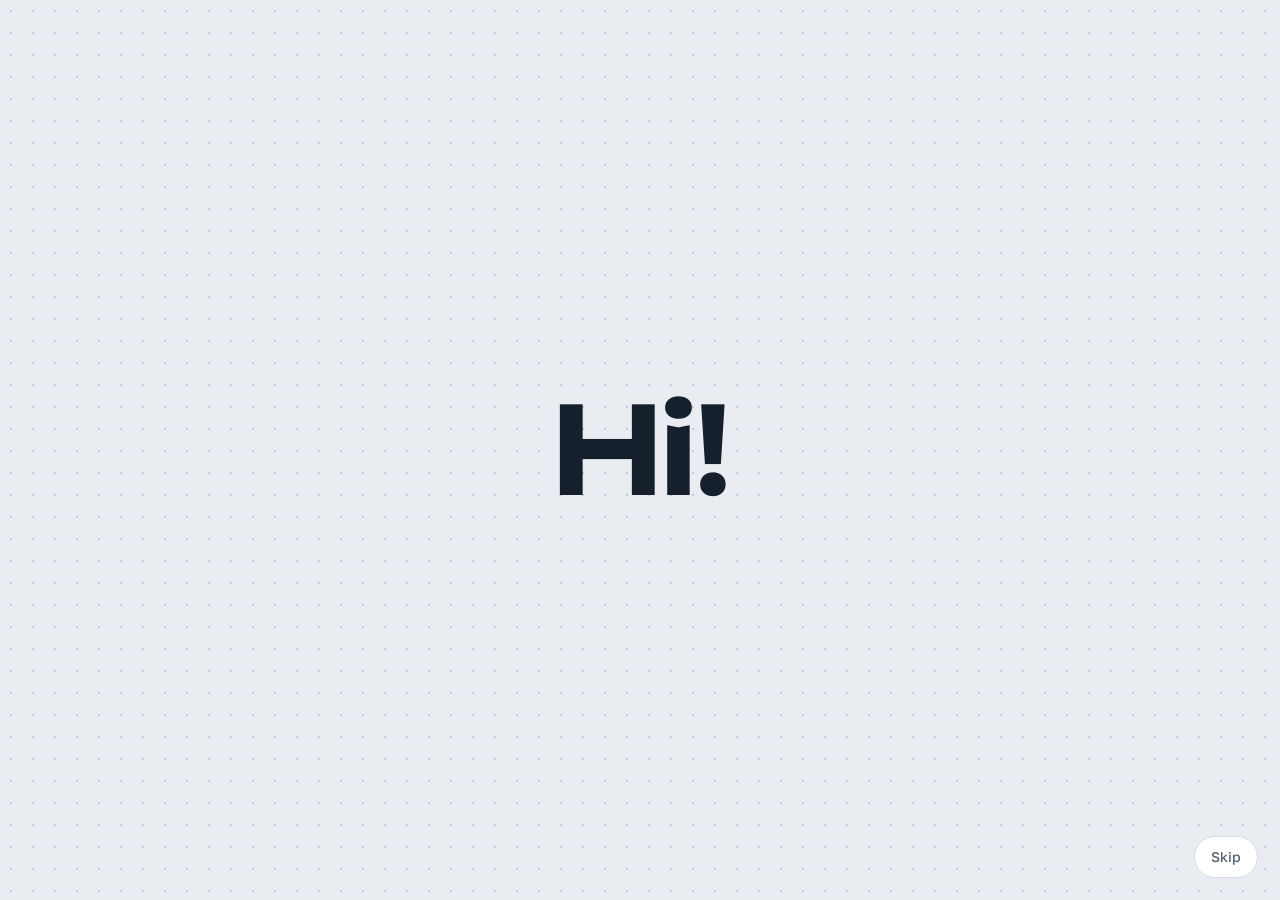
<file: index.html>
<!doctype html>
<html lang="en">
<head>
  <meta charset="utf-8">
  <meta name="viewport" content="width=device-width, initial-scale=1">
  <title>Python step by step</title>
  <meta name="description" content="Python from zero: see how code works, run it right in your browser and learn one step at a time.">
  <meta property="og:type" content="website">
  <meta property="og:site_name" content="Python step by step">
  <meta property="og:title" content="Python step by step">
  <meta property="og:description" content="Python from zero: see how code works, run it right in your browser and learn one step at a time.">
  <meta property="og:locale" content="en_US">
  <meta property="og:locale:alternate" content="de_DE">
  <meta property="og:locale:alternate" content="ru_RU">
  <meta name="twitter:card" content="summary">
  <meta name="twitter:title" content="Python step by step">
  <meta name="twitter:description" content="Python from zero: see how code works, run it right in your browser and learn one step at a time.">
  <link rel="alternate" hreflang="de" href="/de/">
  <link rel="alternate" hreflang="ru" href="/ru/">
  <link rel="alternate" hreflang="en" href="/en/">
  <link rel="preconnect" href="https://fonts.googleapis.com">
  <link rel="preconnect" href="https://fonts.gstatic.com" crossorigin>
  <link href="https://fonts.googleapis.com/css2?family=Golos+Text:wght@400;500;600&family=JetBrains+Mono:wght@400;500&family=Unbounded:wght@500;600&display=swap" rel="stylesheet">
  <link rel="stylesheet" href="css/style.css?v=35">
  <link rel="stylesheet" href="css/motion.css?v=35">
  <script>
    try { var t = localStorage.getItem('pps-theme'); if (t) document.documentElement.dataset.theme = t; } catch (e) {}
    document.documentElement.classList.add('pre-reveal');
  </script>
</head>
<body>
  <div class="app">
    <nav class="rail" data-i18n-aria="navAria">
      <a class="brand" href="#/start" data-i18n-aria="brandAria">
        <svg viewBox="0 0 40 40" aria-hidden="true"><rect x="1" y="1" width="38" height="38" rx="11" class="brand-bg"/><path d="M10 14l6 6-6 6" class="brand-kw"/><path d="M19 14l6 6-6 6" class="brand-str"/><path d="M28 26h4" class="brand-def"/></svg>
      </a>
      <button class="rail-btn" data-nav="start" type="button"><span class="ic" data-icon="home"></span><span data-i18n="navStart"></span></button>
      <button class="rail-btn" data-nav="lessons" type="button"><span class="ic" data-icon="grid"></span><span data-i18n="navLessons"></span></button>
      <button class="rail-btn rail-quests" data-nav="quests" type="button"><span class="ic" data-icon="quest"></span><span data-i18n="navQuests"></span></button>
      <button class="rail-btn rail-helper" data-nav="helper" type="button" aria-expanded="false" aria-controls="panel"><span class="ic" data-icon="panel"></span><span data-i18n="navHelper"></span></button>
      <button class="rail-btn" data-nav="sandbox" type="button"><span class="ic" data-icon="terminal"></span><span data-i18n="navSandbox"></span></button>
      <button class="rail-btn rail-hints" data-nav="hints" type="button" aria-pressed="false"><span class="ic" data-icon="bulb"></span><span data-i18n="navHints"></span></button>
      <div class="rail-lang">
        <button class="rail-btn" data-nav="lang" type="button" aria-haspopup="true" aria-expanded="false" aria-controls="langMenu"><span class="ic" data-icon="globe"></span><span id="langLabel"></span></button>
        <div class="lang-menu" id="langMenu" role="menu" hidden></div>
      </div>
      <button class="rail-btn rail-theme" data-nav="theme" type="button"><span class="ic" data-icon="moon"></span><span></span></button>
    </nav>

    <header class="top">
      <div class="top-titles">
        <h1 data-i18n="siteName"></h1>
        <p class="quip"><span class="quip-q"></span> <span class="quip-rest" data-i18n="quipRest"></span></p>
      </div>
      <div class="progress" id="progress"></div>
    </header>

    <main class="stage" id="stage">
      <div class="stage-head">
        <div class="stage-heading">
          <p class="stage-kicker" id="stageKicker"></p>
          <h2 class="stage-title" id="stageTitle"></h2>
        </div>
        <div class="mode" role="group" data-i18n-aria="modeAria">
          <span class="mode-thumb" aria-hidden="true"></span>
          <button type="button" data-mode="idle">IDLE</button>
          <button type="button" data-mode="vscode">VS Code</button>
        </div>
      </div>
      <div class="diagram" id="diagram">
        <div class="win-slot" id="win"></div>
      </div>
      <div class="stage-choices" id="stageChoices"></div>
      <section class="quest-view" id="questView" hidden></section>
      <p class="diagram-hint" data-i18n="diagramHint"></p>
    </main>

    <aside class="panel" id="panel" data-i18n-aria="panelAria">
      <div class="panel-top">
        <span class="panel-top-t" data-i18n="helperTitle"></span>
        <button class="icon-btn" type="button" id="panelClose" data-i18n-aria="helperClose"><span class="ic" data-icon="close"></span></button>
      </div>
      <div class="panel-body" id="panelBody"></div>
      <section class="panel-runner" id="panelRunner"></section>
      <div class="panel-nav" id="panelNav"></div>
    </aside>

    <footer class="dock-wrap">
      <div class="dock" id="dock">
        <button class="dock-launch" id="launchBtn" type="button" aria-expanded="false" aria-controls="launcher">
          <svg class="grid4" viewBox="0 0 24 24" aria-hidden="true"><rect x="3" y="3" width="8" height="8" rx="2.5"/><rect x="13" y="3" width="8" height="8" rx="2.5"/><rect x="3" y="13" width="8" height="8" rx="2.5"/><rect x="13" y="13" width="8" height="8" rx="2.5"/></svg>
          <span data-i18n="dockLessons"></span>
        </button>
        <div class="dock-now" id="dockNow" aria-live="polite"></div>
        <div class="dock-nav" id="dockNav"></div>
      </div>
      <div class="launcher" id="launcher" role="dialog" data-i18n-aria="allLessons" hidden></div>
    </footer>
  </div>

  <div class="tip" id="tip" role="tooltip" hidden></div>
  <div class="note-pop" id="notePop" role="dialog" hidden></div>
  <div class="flyout" id="flyout" role="tooltip" hidden></div>
  <div class="coach" id="coach" role="status" hidden></div>
  <div class="panel-scrim" id="panelScrim" hidden></div>

  <dialog class="sandbox" id="sandbox" data-i18n-aria="sandboxTitle">
    <div class="sandbox-head">
      <div>
        <h2 data-i18n="sandboxTitle"></h2>
        <p data-i18n="sandboxDesc"></p>
      </div>
      <button class="icon-btn" type="button" data-close data-i18n-aria="close"><span class="ic" data-icon="close"></span></button>
    </div>
    <div id="sandboxRunner"></div>
  </dialog>

  <div class="intro" id="intro" hidden></div>

  <dialog class="offer" id="offer" aria-labelledby="offerTitle">
    <div class="offer-card">
      <div class="offer-icon" aria-hidden="true">
        <svg viewBox="0 0 64 64"><circle class="oi-ring" cx="32" cy="32" r="29"/><path class="oi-bulb" d="M24 36c-3-2.5-5-6-5-10a13 13 0 0126 0c0 4-2 7.5-5 10-1.4 1.2-2 2.6-2 4v2H26v-2c0-1.4-.6-2.8-2-4z"/><path class="oi-base" d="M27 47h10M28.5 51h7"/><path class="oi-rays" d="M32 6v4M12 14l3 3M52 14l-3 3M6 30h4M58 30h-4"/></svg>
      </div>
      <h2 id="offerTitle" data-i18n="offerTitle"></h2>
      <ul class="offer-list">
        <li><span class="ic" data-icon="word"></span><span><b data-i18n="offerF1t"></b><span data-i18n="offerF1d"></span></span></li>
        <li><span class="ic" data-icon="steps"></span><span><b data-i18n="offerF2t"></b><span data-i18n="offerF2d"></span></span></li>
        <li><span class="ic" data-icon="bug"></span><span><b data-i18n="offerF3t"></b><span data-i18n="offerF3d"></span></span></li>
      </ul>
      <div class="offer-actions">
        <button class="btn primary big" type="button" data-offer="on" data-i18n="offerOn"></button>
        <button class="btn big" type="button" data-offer="off" data-i18n="offerOff"></button>
      </div>
      <p class="offer-note" id="offerNote"></p>
    </div>
  </dialog>

  <script src="js/i18n.js?v=35"></script>
  <script src="js/lessons.ru.js?v=35"></script>
  <script src="js/lessons.en.js?v=35"></script>
  <script src="js/lessons.de.js?v=35"></script>
  <script src="js/quests.js?v=35"></script>
  <script src="js/extras.js?v=35"></script>
  <script src="js/tasks.js?v=35"></script>
  <script src="js/motion.js?v=35"></script>
  <script src="js/intro.js?v=35"></script>
  <script src="js/tour.js?v=35"></script>
  <script src="js/app.js?v=35"></script>
</body>
</html>
</file>
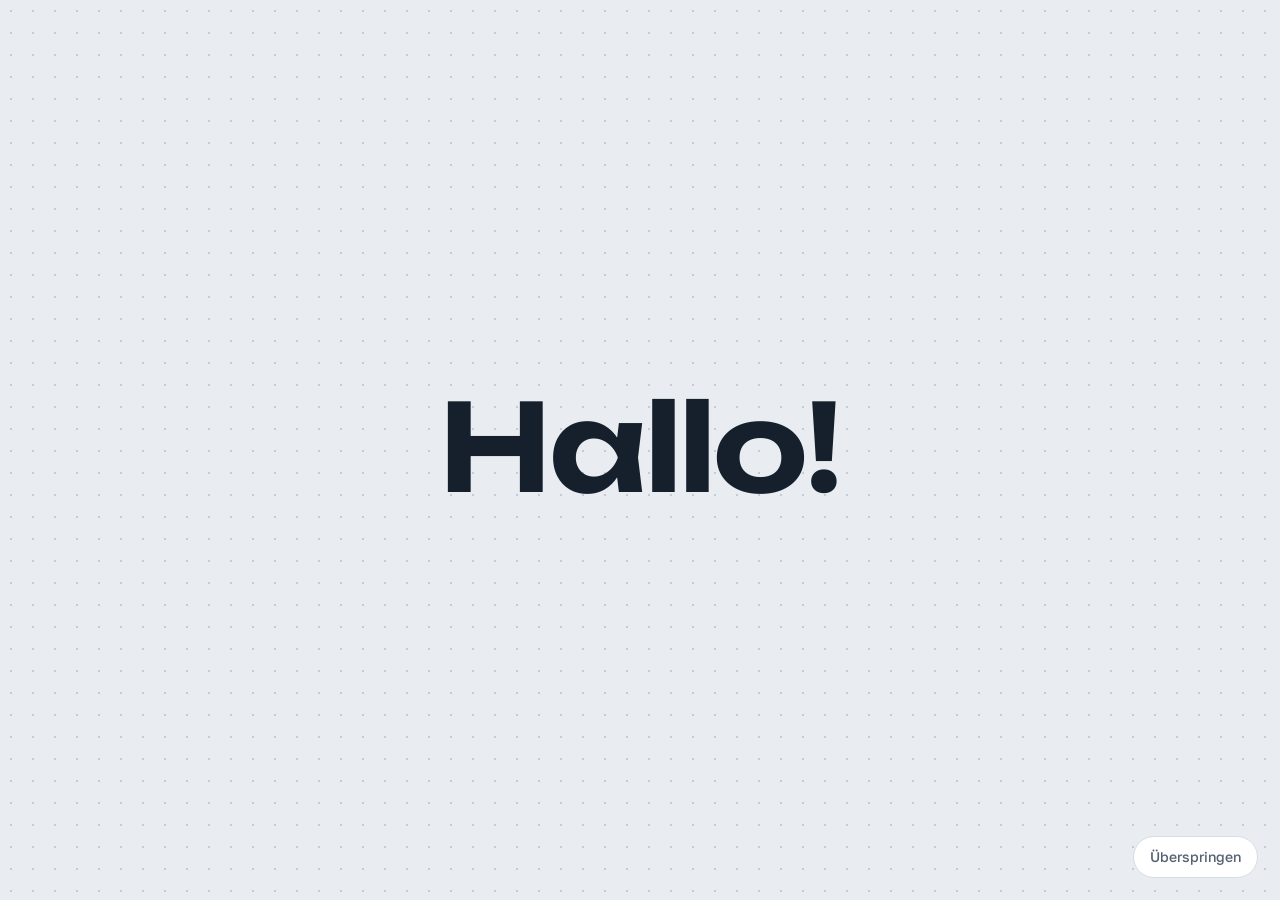
<file: de/index.html>
<!doctype html>
<html lang="de">
<head>
  <meta charset="utf-8">
  <meta name="viewport" content="width=device-width, initial-scale=1">
  <title>Python Schritt für Schritt</title>
  <meta name="description" content="Python von null: sieh, wie Code funktioniert, führ ihn direkt im Browser aus und lerne Schritt für Schritt.">
  <meta property="og:type" content="website">
  <meta property="og:site_name" content="Python Schritt für Schritt">
  <meta property="og:title" content="Python Schritt für Schritt">
  <meta property="og:description" content="Python von null: sieh, wie Code funktioniert, führ ihn direkt im Browser aus und lerne Schritt für Schritt.">
  <meta property="og:locale" content="de_DE">
  <meta name="twitter:card" content="summary">
  <meta name="twitter:title" content="Python Schritt für Schritt">
  <meta name="twitter:description" content="Python von null: sieh, wie Code funktioniert, führ ihn direkt im Browser aus und lerne Schritt für Schritt.">
  <!-- Link previews read the tags above. People are sent on to the site in this language. -->
  <meta http-equiv="refresh" content="0; url=/?lang=de">
  <script>location.replace('/?lang=de' + location.hash);</script>
</head>
<body>
  <p><a href="/?lang=de">Python Schritt für Schritt</a></p>
</body>
</html>
</file>
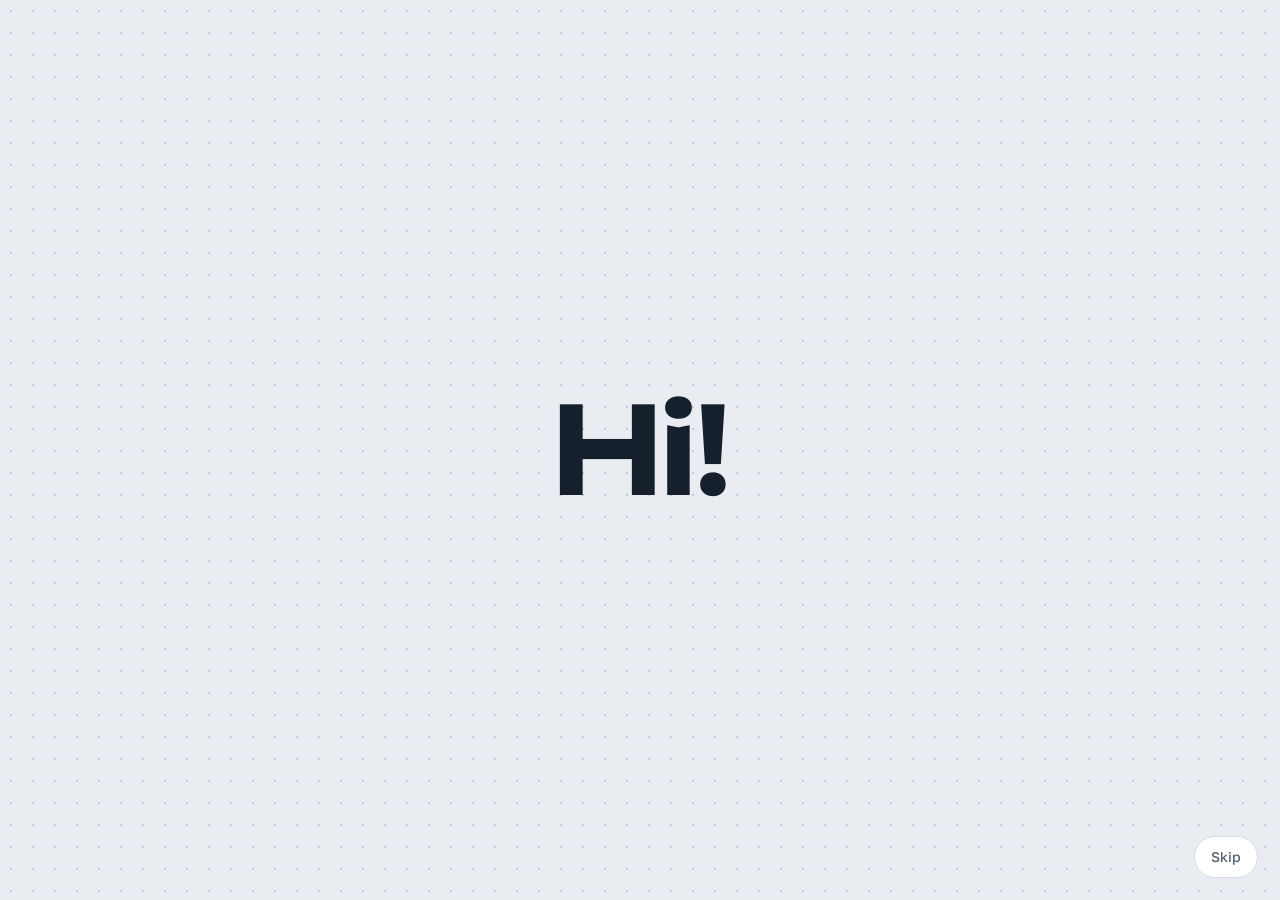
<file: en/index.html>
<!doctype html>
<html lang="en">
<head>
  <meta charset="utf-8">
  <meta name="viewport" content="width=device-width, initial-scale=1">
  <title>Python step by step</title>
  <meta name="description" content="Python from zero: see how code works, run it right in your browser and learn one step at a time.">
  <meta property="og:type" content="website">
  <meta property="og:site_name" content="Python step by step">
  <meta property="og:title" content="Python step by step">
  <meta property="og:description" content="Python from zero: see how code works, run it right in your browser and learn one step at a time.">
  <meta property="og:locale" content="en_US">
  <meta name="twitter:card" content="summary">
  <meta name="twitter:title" content="Python step by step">
  <meta name="twitter:description" content="Python from zero: see how code works, run it right in your browser and learn one step at a time.">
  <!-- Link previews read the tags above. People are sent on to the site in this language. -->
  <meta http-equiv="refresh" content="0; url=/?lang=en">
  <script>location.replace('/?lang=en' + location.hash);</script>
</head>
<body>
  <p><a href="/?lang=en">Python step by step</a></p>
</body>
</html>
</file>
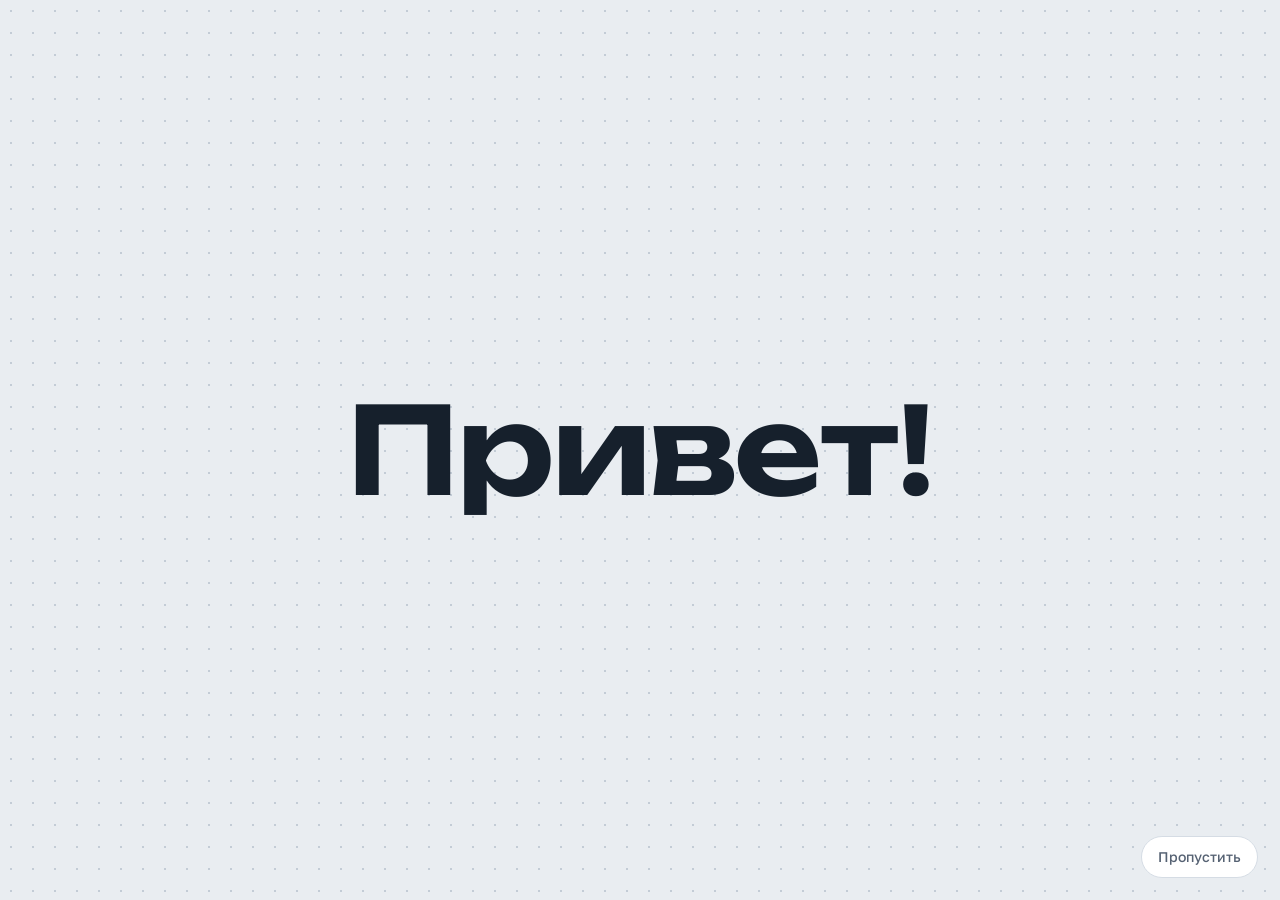
<file: ru/index.html>
<!doctype html>
<html lang="ru">
<head>
  <meta charset="utf-8">
  <meta name="viewport" content="width=device-width, initial-scale=1">
  <title>Пайтон по шагам</title>
  <meta name="description" content="Python с нуля: смотри, как устроен код, запускай его прямо в браузере и проходи уроки по шагам.">
  <meta property="og:type" content="website">
  <meta property="og:site_name" content="Пайтон по шагам">
  <meta property="og:title" content="Пайтон по шагам">
  <meta property="og:description" content="Python с нуля: смотри, как устроен код, запускай его прямо в браузере и проходи уроки по шагам.">
  <meta property="og:locale" content="ru_RU">
  <meta name="twitter:card" content="summary">
  <meta name="twitter:title" content="Пайтон по шагам">
  <meta name="twitter:description" content="Python с нуля: смотри, как устроен код, запускай его прямо в браузере и проходи уроки по шагам.">
  <!-- Link previews read the tags above. People are sent on to the site in this language. -->
  <meta http-equiv="refresh" content="0; url=/?lang=ru">
  <script>location.replace('/?lang=ru' + location.hash);</script>
</head>
<body>
  <p><a href="/?lang=ru">Пайтон по шагам</a></p>
</body>
</html>
</file>
<file: css/style.css>
/* ============ Tokens ============ */
:root {
  --paper: #E9EDF1;
  --dot: #C3CCD6;
  --surface: #FFFFFF;
  --surface-2: #F3F5F8;
  --ink: #16202C;
  --muted: #566273;
  --line: #D5DCE4;
  --accent: #2D5BD0;
  --accent-ink: #FFFFFF;

  /* IDLE-style syntax colours, reused as the meaning colours of the site */
  --kw: #CF5F08;   /* keywords: if, for, def */
  --str: #1E8540;  /* strings, success */
  --bi: #8A2C9E;   /* built-ins: print, input */
  --def: #2D5BD0;  /* names of functions */
  --com: #C2302A;  /* comments, errors */
  --num: #0D7680;  /* numbers and maths */
  --ui: #566273;   /* parts of the editor itself */

  --font-display: "Unbounded", "Segoe UI", system-ui, sans-serif;
  --font-body: "Golos Text", "Segoe UI", system-ui, sans-serif;
  --font-code: "JetBrains Mono", Consolas, "Cascadia Mono", monospace;

  --r-lg: 16px;
  --r-md: 10px;
  --r-sm: 6px;
  --shadow-win: 0 1px 0 rgba(22, 32, 44, .04), 0 18px 40px -18px rgba(22, 32, 44, .35);

  color-scheme: light;
}

@media (prefers-color-scheme: dark) {
  :root:not([data-theme="light"]) {
    --paper: #0F141A;
    --dot: #26303B;
    --surface: #161D25;
    --surface-2: #1C242E;
    --ink: #E5E9EF;
    --muted: #9AA5B4;
    --line: #29333F;
    --accent: #84A4FF;
    --accent-ink: #0F141A;
    --kw: #FF9A4D;
    --str: #5CC97A;
    --bi: #D07BE3;
    --def: #84A4FF;
    --com: #FF6B63;
    --num: #4CC6CF;
    --ui: #9AA5B4;
    --shadow-win: 0 18px 40px -18px rgba(0, 0, 0, .7);
    color-scheme: dark;
  }
}
:root[data-theme="dark"] {
  --paper: #0F141A;
  --dot: #26303B;
  --surface: #161D25;
  --surface-2: #1C242E;
  --ink: #E5E9EF;
  --muted: #9AA5B4;
  --line: #29333F;
  --accent: #84A4FF;
  --accent-ink: #0F141A;
  --kw: #FF9A4D;
  --str: #5CC97A;
  --bi: #D07BE3;
  --def: #84A4FF;
  --com: #FF6B63;
  --num: #4CC6CF;
  --ui: #9AA5B4;
  --shadow-win: 0 18px 40px -18px rgba(0, 0, 0, .7);
  color-scheme: dark;
}

/* ============ Base ============ */
*, *::before, *::after { box-sizing: border-box; }
html { -webkit-text-size-adjust: 100%; }
body {
  margin: 0;
  background: var(--paper);
  color: var(--ink);
  font: 400 16px/1.6 var(--font-body);
  -webkit-font-smoothing: antialiased;
}
h1, h2, h3, p, ol, ul { margin: 0; }
button { font: inherit; color: inherit; }
a { color: var(--accent); }
/* no ligatures: a beginner must see >= and != exactly as they type them */
code, pre, kbd, textarea { font-family: var(--font-code); font-variant-ligatures: none; font-feature-settings: "liga" 0, "calt" 0; }
:focus-visible { outline: 2px solid var(--accent); outline-offset: 2px; border-radius: 4px; }

.ic { display: inline-flex; width: 22px; height: 22px; flex: none; }
.ic svg { width: 100%; height: 100%; fill: none; stroke: currentColor; stroke-width: 1.75; stroke-linecap: round; stroke-linejoin: round; }

/* ============ App grid ============ */
.app {
  display: grid;
  grid-template-columns: 84px minmax(0, 1fr) minmax(360px, 430px);
  grid-template-rows: auto minmax(0, 1fr) auto;
  grid-template-areas:
    "rail top   panel"
    "rail stage panel"
    "rail strip panel";
  height: 100dvh;
  min-height: 640px;
}

/* ============ Rail ============ */
.rail {
  grid-area: rail;
  display: flex;
  flex-direction: column;
  align-items: center;
  gap: 6px;
  padding: 18px 8px;
  background: var(--surface);
  border-right: 1px solid var(--line);
}
.brand { display: block; width: 44px; height: 44px; margin-bottom: 18px; }
.brand svg { width: 100%; height: 100%; }
.brand-bg { fill: var(--ink); }
.brand-kw, .brand-str, .brand-def { fill: none; stroke-width: 3; stroke-linecap: round; stroke-linejoin: round; }
.brand-kw { stroke: #FF9A4D; }
.brand-str { stroke: #5CC97A; }
.brand-def { stroke: #84A4FF; }

.rail-btn {
  display: flex;
  flex-direction: column;
  align-items: center;
  gap: 4px;
  width: 68px;
  padding: 10px 4px 8px;
  border: 0;
  border-radius: var(--r-md);
  background: none;
  color: var(--muted);
  font-size: 12px;
  font-weight: 500;
  cursor: pointer;
}
.rail-btn:hover { background: var(--surface-2); color: var(--ink); }
.rail-btn[aria-current="page"] { background: var(--surface-2); color: var(--ink); }
.rail-btn[aria-current="page"] .ic { color: var(--accent); }
.rail-lang { position: relative; margin-top: auto; }
.rail-theme { margin-top: 0; }
.lang-menu {
  position: absolute;
  left: calc(100% + 10px);
  bottom: 0;
  z-index: 30;
  display: grid;
  min-width: 190px;
  padding: 6px;
  background: var(--surface);
  border: 1px solid var(--line);
  border-radius: var(--r-md);
  box-shadow: var(--shadow-win);
}
.lang-menu[hidden] { display: none; }
.lang-menu button {
  display: grid;
  grid-template-columns: 30px 1fr auto;
  align-items: center;
  gap: 8px;
  padding: 9px 10px;
  border: 0;
  border-radius: var(--r-sm);
  background: none;
  text-align: left;
  font-size: 15px;
  cursor: pointer;
}
.lang-menu button:hover, .lang-menu button:focus-visible { background: var(--surface-2); }
.lang-menu button[aria-checked="true"] { font-weight: 600; }
.lang-menu .lang-code { font-size: 12px; font-weight: 600; color: var(--muted); }
.lang-menu .ic { width: 18px; height: 18px; color: var(--accent); }
.to-task { margin-top: 18px; }
.task-how { margin-top: 8px; color: var(--muted); }

/* ============ Top ============ */
.top {
  grid-area: top;
  display: flex;
  align-items: flex-end;
  justify-content: space-between;
  gap: 24px;
  padding: 28px 36px 6px;
}
.top h1 {
  font-family: var(--font-display);
  font-weight: 600;
  font-size: clamp(24px, 2.4vw, 34px);
  line-height: 1.1;
  letter-spacing: -0.01em;
}
.top p { color: var(--muted); margin-top: 6px; }

.progress {
  display: grid;
  grid-template-columns: auto auto;
  align-items: center;
  column-gap: 14px;
  row-gap: 6px;
  padding: 12px 16px;
  background: var(--surface);
  border: 1px solid var(--line);
  border-radius: var(--r-md);
  min-width: 220px;
}
.progress-label { font-weight: 600; font-size: 14px; }
.progress-count { font-size: 14px; color: var(--muted); text-align: right; font-variant-numeric: tabular-nums; }
.progress-bar { grid-column: 1 / -1; height: 6px; border-radius: 99px; background: var(--surface-2); overflow: hidden; }
.progress-bar span { display: block; height: 100%; background: var(--str); border-radius: inherit; transition: width .4s ease; }

/* ============ Stage ============ */
.stage {
  grid-area: stage;
  position: relative;
  display: flex;
  flex-direction: column;
  padding: 18px 36px 8px;
  min-height: 0;
  overflow: auto;
  container-type: inline-size;
  container-name: stage;
  background-image: radial-gradient(var(--dot) 1px, transparent 1.2px);
  background-size: 22px 22px;
  background-position: -11px -11px;
}
.stage-head {
  display: flex;
  align-items: flex-end;
  justify-content: space-between;
  gap: 16px;
  margin-bottom: 18px;
}
.stage-kicker { color: var(--muted); font-size: 14px; }
.stage-title {
  font-family: var(--font-display);
  font-weight: 500;
  font-size: clamp(18px, 1.7vw, 23px);
  line-height: 1.25;
  margin-top: 2px;
}

.mode {
  display: inline-flex;
  padding: 3px;
  border-radius: 99px;
  background: var(--surface);
  border: 1px solid var(--line);
  flex: none;
}
.mode button {
  border: 0;
  background: none;
  padding: 6px 14px;
  border-radius: 99px;
  font-size: 14px;
  font-weight: 500;
  color: var(--muted);
  cursor: pointer;
}
.mode button[aria-pressed="true"] { background: var(--ink); color: var(--paper); }

.diagram {
  position: relative;
  flex: 1;
  display: grid;
  grid-template-columns: minmax(170px, 230px) minmax(0, 580px) minmax(170px, 230px);
  justify-content: center;
  align-items: center;
  column-gap: 56px;
  min-height: 420px;
}
.callouts {
  position: relative;
  z-index: 2;
  display: flex;
  flex-direction: column;
  justify-content: center;
  gap: 18px;
}
.leaders {
  position: absolute;
  inset: 0;
  width: 100%;
  height: 100%;
  pointer-events: none;
  z-index: 3;
  overflow: visible;
}
.leaders path { fill: none; stroke-width: 1.4; stroke-dasharray: 4 4; opacity: .75; transition: opacity .15s, stroke-width .15s; }
.leaders circle { opacity: .9; }
.diagram.has-active .leaders path,
.diagram.has-active .leaders circle { opacity: .15; }
.diagram.has-active .leaders .is-active { opacity: 1; stroke-width: 2; }
.diagram-hint { color: var(--muted); font-size: 13px; text-align: center; padding: 6px 0 4px; }

/* kind -> colour */
[data-kind="kw"] { --k: var(--kw); }
[data-kind="str"] { --k: var(--str); }
[data-kind="bi"] { --k: var(--bi); }
[data-kind="def"] { --k: var(--def); }
[data-kind="com"] { --k: var(--com); }
[data-kind="num"] { --k: var(--num); }
[data-kind="ui"] { --k: var(--ui); }
[data-kind="out"] { --k: var(--str); }

.callout {
  display: flex;
  gap: 10px;
  align-items: flex-start;
  width: 100%;
  padding: 12px 14px;
  text-align: left;
  background: var(--surface);
  border: 1px solid var(--line);
  border-radius: var(--r-md);
  cursor: default;
  transition: border-color .15s, opacity .15s, transform .15s;
}
.diagram.has-active .callout:not(.is-active) { opacity: .45; }
.callout.is-active { border-color: var(--k); }
.badge {
  display: inline-grid;
  place-items: center;
  flex: none;
  width: 22px;
  height: 22px;
  border-radius: 50%;
  background: var(--k);
  color: var(--surface);
  font-size: 12px;
  font-weight: 600;
  font-variant-numeric: tabular-nums;
  margin-top: 1px;
}
.c-title { display: block; font-weight: 600; font-size: 15px; line-height: 1.3; }
.c-text { display: block; font-size: 13.5px; line-height: 1.45; color: var(--muted); margin-top: 3px; }
.c-text code { font-size: 12.5px; color: var(--ink); }

/* target in the window */
.anno-t {
  position: relative;
  border-radius: 3px;
  box-shadow: inset 0 -2px 0 color-mix(in srgb, var(--k) 70%, transparent);
  transition: background-color .15s, box-shadow .15s;
}
.anno-t.is-active { background: color-mix(in srgb, var(--k) 22%, transparent); box-shadow: 0 0 0 2px color-mix(in srgb, var(--k) 55%, transparent); }
/* the end of a leader line: a small dot sitting just above the target */
.pin {
  position: absolute;
  top: -5px;
  left: 50%;
  margin-left: -4px;
  width: 8px;
  height: 8px;
  border-radius: 50%;
  background: var(--k);
  box-shadow: 0 0 0 2px var(--pin-ring, #fff);
  font-size: 0;
  pointer-events: none;
  z-index: 2;
  user-select: none;
}
/* block targets (window parts) get the dot on their edge, no underline */
.vs-tab.anno-t, .vs-gutter.anno-t, .vs-term.anno-t, .vs-run.anno-t, .idle-title.anno-t, .idle-shell.anno-t, .idle-menu .anno-t { box-shadow: none; }
.vs-tab.anno-t.is-active, .vs-gutter.anno-t.is-active, .vs-term.anno-t.is-active, .vs-run.anno-t.is-active, .idle-title.anno-t.is-active, .idle-shell.anno-t.is-active, .idle-menu .anno-t.is-active { box-shadow: 0 0 0 2px var(--k); }

/* ============ Editor windows (illustrations) ============ */
.win-slot { position: relative; z-index: 1; min-width: 0; }
.win { position: relative; font-family: var(--font-code); font-size: clamp(14px, 1.05vw, 17px); }
.code { margin: 0; line-height: 2.15; white-space: pre; tab-size: 4; }

/* VS Code-like */
.vscode {
  --pin-ring: #1E242B;
  background: #1E242B;
  color: #D7DCE2;
  border-radius: 14px;
  box-shadow: var(--shadow-win);
}
.vs-top {
  display: flex; align-items: center; gap: 10px;
  padding: 10px 14px;
  background: #171C21;
  border-radius: 14px 14px 0 0;
  font-family: var(--font-body); font-size: 12.5px; color: #8D97A3;
}
.vs-dots { display: flex; gap: 6px; }
.vs-dots i { width: 10px; height: 10px; border-radius: 50%; background: #39424D; }
.vs-title { flex: 1; text-align: center; margin-right: 46px; }
.vs-tabs { display: flex; align-items: stretch; justify-content: space-between; background: #171C21; border-bottom: 1px solid #2A313A; }
.vs-tab {
  display: inline-flex; align-items: center; gap: 8px;
  padding: 8px 16px 9px;
  background: #1E242B;
  border-top: 2px solid #84A4FF;
  font-family: var(--font-body); font-size: 13px; color: #E5E9EF;
}
.vs-tab svg { width: 14px; height: 14px; }
.vs-run {
  display: inline-grid; place-items: center;
  width: 34px; margin: 4px 8px;
  border: 0; border-radius: 6px; background: none; color: #5CC97A;
}
.vs-run svg { width: 14px; height: 14px; fill: currentColor; }
.vs-code { display: grid; grid-template-columns: auto 1fr; padding: 14px 0 18px; overflow-x: auto; }
.vs-gutter { margin: 0; font: inherit; padding: 0 16px 0 18px; text-align: right; color: #56616E; line-height: 2.15; user-select: none; align-self: start; }
.vs-code .code { padding-right: 24px; }
.vs-term { border-top: 1px solid #2A313A; padding: 10px 18px 16px; border-radius: 0 0 14px 14px; background: #1A1F25; }
.vs-term-label { font-family: var(--font-body); font-size: 12px; color: #8D97A3; border-bottom: 1px solid #84A4FF; display: inline-block; padding-bottom: 3px; margin-bottom: 8px; }
.vs-term pre { margin: 0; line-height: 1.75; white-space: pre-wrap; color: #C8D0D9; font-size: 13.5px; }
.vs-term .ps { color: #5CC97A; }
.vscode .t-kw { color: #FF9A4D; }
.vscode .t-str { color: #7DD893; }
.vscode .t-bi { color: #D58BE6; }
.vscode .t-def { color: #84A4FF; }
.vscode .t-com { color: #FF7A72; font-style: italic; }
.vscode .t-num { color: #5ED0D8; }
.vscode .t-op { color: #A9B3BE; }
.vscode .out { color: #F2F4F7; }

/* IDLE-like: a file window and the Shell window behind it */
.idle { --pin-ring: #FFFFFF; display: grid; padding-bottom: 8px; }
.idle-w {
  background: #FFFFFF;
  color: #000;
  border: 1px solid #C9CED6;
  border-radius: 8px;
  box-shadow: var(--shadow-win);
  overflow: visible;
}
.idle-title {
  padding: 7px 12px;
  background: #F1F2F4;
  border-bottom: 1px solid #D6DAE0;
  border-radius: 8px 8px 0 0;
  font-family: var(--font-body); font-size: 12.5px; color: #3A4250;
  white-space: nowrap; overflow: hidden; text-overflow: ellipsis;
}
.idle-menu { display: flex; gap: 2px; padding: 3px 6px; border-bottom: 1px solid #E3E6EA; font-family: var(--font-body); font-size: 12.5px; color: #1B1F24; }
.idle-menu span { padding: 2px 7px; border-radius: 3px; }
.idle-file .code { padding: 10px 16px 6px; overflow-x: auto; }
.idle-status { text-align: right; padding: 3px 12px 5px; font-family: var(--font-body); font-size: 11.5px; color: #5B6370; border-top: 1px solid #EEF0F3; }
.idle-shell { margin: -6px -18px 0 44px; position: relative; z-index: -0; }
.idle-file { position: relative; z-index: 1; margin-right: 26px; }
.idle-shell { order: 2; margin-top: 14px; }
.idle-shell pre { margin: 0; padding: 10px 16px 14px; line-height: 1.75; white-space: pre-wrap; font-size: 13.5px; color: #000; }
.idle-shell .restart { color: #7A7F87; }
.idle-shell .out { color: #0000C0; }
.idle-shell .prompt { color: #7A4B00; }
.idle .t-kw { color: #FF7700; }
.idle .t-str { color: #00AA00; }
.idle .t-bi { color: #900090; }
.idle .t-def { color: #0000FF; }
.idle .t-com { color: #DD0000; }
.idle .t-num, .idle .t-op { color: #000; }

/* ============ Panel ============ */
.panel {
  grid-area: panel;
  display: flex;
  flex-direction: column;
  min-height: 0;
  overflow-y: auto;
  background: var(--surface);
  border-left: 1px solid var(--line);
}
.panel-body { padding: 28px 28px 8px; }
.tabs { display: flex; gap: 22px; border-bottom: 1px solid var(--line); margin-bottom: 22px; }
.tab {
  border: 0; background: none; cursor: pointer;
  padding: 0 0 10px;
  font-weight: 600; font-size: 15px;
  color: var(--muted);
  border-bottom: 2px solid transparent;
  margin-bottom: -1px;
}
.tab[aria-selected="true"] { color: var(--ink); border-bottom-color: var(--ink); }
.tab .tab-done { color: var(--str); margin-left: 4px; }

.prose { max-width: 62ch; }
.prose h3 { font-size: 17px; font-weight: 600; line-height: 1.35; margin: 22px 0 6px; }
.prose h3:first-child { margin-top: 0; }
.prose p, .prose li { font-size: 15.5px; line-height: 1.65; }
.prose p + p { margin-top: 8px; }
.prose ol, .prose ul { padding-left: 1.3em; margin-top: 6px; }
.prose li + li { margin-top: 4px; }
.prose code {
  font-size: .88em;
  padding: 1px 5px;
  border-radius: 4px;
  background: var(--surface-2);
  border: 1px solid var(--line);
}
.lead { font-size: 16.5px !important; }

.note {
  margin-top: 16px;
  padding: 12px 14px;
  border-radius: var(--r-md);
  background: color-mix(in srgb, var(--kw) 9%, var(--surface));
  border: 1px solid color-mix(in srgb, var(--kw) 30%, var(--line));
  font-size: 15px;
}

.choices { display: grid; gap: 10px; margin-top: 22px; }
.choice {
  display: grid;
  gap: 2px;
  padding: 14px 16px;
  border-radius: var(--r-md);
  border: 1px solid var(--line);
  background: var(--surface);
  text-align: left;
  text-decoration: none;
  color: var(--ink);
  cursor: pointer;
}
.choice:hover { border-color: var(--accent); }
.choice b { font-size: 16px; font-weight: 600; }
.choice span { font-size: 14px; color: var(--muted); }
.choice.primary { background: var(--ink); border-color: var(--ink); color: var(--paper); }
.choice.primary span { color: color-mix(in srgb, var(--paper) 75%, transparent); }

.task-box { font-size: 15.5px; }
.task-box details { margin-top: 12px; font-size: 15px; }
.task-box summary { cursor: pointer; color: var(--accent); font-weight: 500; }
.task-box details p { margin-top: 6px; }
.verdict {
  margin-top: 14px;
  padding: 12px 14px;
  border-radius: var(--r-md);
  font-size: 15px;
}
.verdict:empty { display: none; }
.verdict.ok { background: color-mix(in srgb, var(--str) 12%, var(--surface)); border: 1px solid color-mix(in srgb, var(--str) 45%, var(--line)); }
.verdict.no { background: color-mix(in srgb, var(--com) 9%, var(--surface)); border: 1px solid color-mix(in srgb, var(--com) 40%, var(--line)); }
.verdict pre { margin: 6px 0 0; font-size: 13.5px; white-space: pre-wrap; }
.verdict .link-btn { margin-top: 8px; }

.panel-runner { padding: 14px 28px 8px; }
.panel-nav { display: flex; justify-content: space-between; gap: 10px; padding: 12px 28px 28px; margin-top: auto; }

/* ============ Buttons ============ */
.btn {
  display: inline-flex; align-items: center; gap: 8px;
  padding: 9px 16px;
  border-radius: 99px;
  border: 1px solid var(--line);
  background: var(--surface);
  font-weight: 500; font-size: 14.5px;
  text-decoration: none; color: var(--ink);
  cursor: pointer;
}
.btn:hover { border-color: color-mix(in srgb, var(--ink) 35%, var(--line)); }
.btn.primary { background: var(--accent); border-color: var(--accent); color: var(--accent-ink); }
.btn .ic { width: 18px; height: 18px; }
.btn[hidden] { display: none; }
.link-btn { border: 0; background: none; padding: 0; color: var(--accent); font-weight: 600; cursor: pointer; text-decoration: underline; text-underline-offset: 3px; }
.icon-btn {
  display: inline-grid; place-items: center;
  width: 36px; height: 36px;
  border-radius: 50%;
  border: 1px solid var(--line);
  background: var(--surface);
  color: var(--muted);
  cursor: pointer;
}
.icon-btn:hover { color: var(--ink); border-color: color-mix(in srgb, var(--ink) 35%, var(--line)); }
.icon-btn .ic { width: 18px; height: 18px; }

/* ============ Runner (real Python) ============ */
.rn { border: 1px solid var(--line); border-radius: var(--r-lg); background: var(--surface); overflow: hidden; }
.rn-head { display: flex; align-items: center; justify-content: space-between; gap: 10px; padding: 10px 10px 10px 16px; border-bottom: 1px solid var(--line); }
.rn-head h3 { font-size: 15px; font-weight: 600; white-space: nowrap; }
.rn-tools { display: flex; gap: 6px; align-items: center; }
.rn-tools .icon-btn { width: 34px; height: 34px; }
.btn-run { padding: 7px 14px 7px 12px; }
.btn-run[aria-busy="true"] { opacity: .7; cursor: progress; }
.rn-ed { display: grid; grid-template-columns: auto minmax(0, 1fr); background: var(--surface-2); font-family: var(--font-code); font-size: 14px; line-height: 1.7; }
.rn-gutter { margin: 0; font: inherit; padding: 12px 10px 12px 14px; text-align: right; color: var(--muted); opacity: .7; user-select: none; font-variant-numeric: tabular-nums; }
.rn-area { display: grid; min-width: 0; }
.rn-area > * { grid-area: 1 / 1; }
.rn-hl, .rn-area textarea {
  margin: 0;
  padding: 12px 16px 12px 4px;
  font: inherit;
  line-height: inherit;
  white-space: pre;
  tab-size: 4;
  border: 0;
  min-height: 9.5em;
  overflow: hidden;
}
.rn-area textarea {
  resize: none;
  background: transparent;
  color: transparent;
  caret-color: var(--ink);
  outline: none;
  overflow-x: auto;
  overflow-y: hidden;
}
.rn-area textarea::selection { background: color-mix(in srgb, var(--accent) 30%, transparent); color: transparent; }
.rn-ed:focus-within { box-shadow: inset 0 0 0 2px color-mix(in srgb, var(--accent) 45%, transparent); }
.rn-hl .t-kw { color: var(--kw); }
.rn-hl .t-str { color: var(--str); }
.rn-hl .t-bi { color: var(--bi); }
.rn-hl .t-def { color: var(--def); }
.rn-hl .t-com { color: var(--com); font-style: italic; }
.rn-hl .t-num { color: var(--num); }
.rn-hl .t-op { color: var(--muted); }

.rn-out {
  border-top: 1px solid var(--line);
  padding: 10px 16px 14px;
  font-family: var(--font-code);
  font-size: 13.5px;
  line-height: 1.65;
  min-height: 3.2em;
  white-space: pre-wrap;
  word-break: break-word;
}
.rn-out-label { display: block; font-family: var(--font-body); font-size: 12.5px; color: var(--muted); margin-bottom: 2px; }
.rn-out .muted { color: var(--muted); font-family: var(--font-body); font-size: 14px; }
.rn-err { color: var(--com); }
.rn-hint { display: block; margin-top: 6px; font-family: var(--font-body); font-size: 14px; color: var(--ink); }

/* ============ Dialogs ============ */
dialog { color: var(--ink); background: var(--surface); border: 1px solid var(--line); padding: 0; }
dialog::backdrop { background: rgba(10, 15, 22, .45); }
.drawer {
  margin: 0 auto 0 0;
  height: 100dvh; max-height: none;
  width: min(420px, 92vw);
  border-width: 0 1px 0 0;
  overflow-y: auto;
}
.drawer-head, .sandbox-head {
  display: flex; align-items: flex-start; justify-content: space-between; gap: 12px;
  padding: 22px 22px 14px;
}
.drawer-head h2, .sandbox-head h2 { font-family: var(--font-display); font-weight: 500; font-size: 20px; }
.sandbox-head p { color: var(--muted); font-size: 14.5px; margin-top: 4px; }
.group-t { padding: 10px 22px 6px; font-size: 14px; color: var(--muted); font-weight: 500; }
.dlist { list-style: none; padding: 0 12px 16px; }
.dlist a, .dlist .soon {
  display: grid; grid-template-columns: 28px 1fr auto; align-items: center; gap: 10px;
  padding: 10px 10px;
  border-radius: var(--r-md);
  color: var(--ink); text-decoration: none;
}
.dlist a:hover { background: var(--surface-2); }
.dlist a[aria-current="page"] { background: var(--surface-2); }
.dlist .n { font-variant-numeric: tabular-nums; color: var(--muted); font-size: 14px; text-align: right; }
.dlist b { display: block; font-weight: 600; font-size: 15px; }
.dlist small { display: block; color: var(--muted); font-size: 13.5px; }
.dlist .soon { color: var(--muted); }
.dlist .soon b { color: var(--muted); font-weight: 500; }
.dlist .chk { color: var(--str); }
.dlist .chk .ic { width: 18px; height: 18px; }
.dlist .chk .ic svg { stroke-width: 2.5; }
.tag { font-size: 12px; padding: 2px 8px; border-radius: 99px; border: 1px solid var(--line); }

.sandbox { width: min(860px, 94vw); border-radius: var(--r-lg); max-height: 92dvh; }
.sandbox #sandboxRunner { padding: 0 22px 22px; }
.sandbox .rn-hl, .sandbox .rn-area textarea { min-height: 18em; }

/* ============ Diagram: stacked when the stage is narrow ============ */
@container stage (max-width: 880px) {
  .diagram { grid-template-columns: minmax(0, 1fr); row-gap: 14px; min-height: 0; align-items: start; }
  .win-slot { order: 1; }
  .callouts { order: 2; display: grid; grid-template-columns: repeat(auto-fill, minmax(220px, 1fr)); gap: 10px; }
  .callouts-l { margin-top: 18px; }
  .leaders { display: none; }
  .diagram-hint { display: none; }
  /* no lines here: the dot becomes a numbered badge that matches the callout */
  .pin {
    top: -13px; margin-left: -7px;
    width: 14px; height: 14px;
    display: grid; place-items: center;
    color: #fff; font: 600 9px/1 var(--font-body);
  }
}

/* ============ Responsive app shell ============ */
@media (max-width: 1100px) {
  .app {
    grid-template-columns: 84px minmax(0, 1fr);
    grid-template-rows: auto auto auto auto;
    grid-template-areas: "rail top" "rail stage" "rail strip" "rail panel";
    height: auto;
    min-height: 100dvh;
  }
  .rail { position: sticky; top: 0; height: 100dvh; }
  .stage { overflow: visible; }
  .panel { border-left: 0; border-top: 1px solid var(--line); overflow: visible; }
  .panel-body, .panel-runner, .panel-nav { max-width: 760px; }
}

@media (max-width: 720px) {
  .app {
    grid-template-columns: minmax(0, 1fr);
    grid-template-areas: "top" "stage" "strip" "panel" "rail";
  }
  .rail {
    position: fixed; z-index: 20; inset: auto 0 0 0; height: auto;
    flex-direction: row; justify-content: space-around;
    padding: 6px 8px calc(6px + env(safe-area-inset-bottom));
    border-right: 0; border-top: 1px solid var(--line);
  }
  .brand { display: none; }
  .rail-lang { margin-top: 0; flex: 1; display: flex; }
  .lang-menu { left: auto; right: 0; bottom: calc(100% + 10px); }
  .rail-btn { width: auto; flex: 1; min-width: 0; padding-inline: 2px; font-size: 11px; }
  .rail-btn span:last-child { max-width: 100%; overflow: hidden; text-overflow: ellipsis; white-space: nowrap; }
  body { padding-bottom: 76px; }
  .top { padding: 20px 16px 4px; flex-direction: column; align-items: stretch; gap: 14px; }
  .stage { padding: 14px 16px 4px; }
  .stage-head { flex-direction: column; align-items: flex-start; }
  .panel-body { padding: 22px 16px 8px; }
  .panel-runner { padding: 12px 16px 8px; }
  .panel-nav { padding: 12px 16px 24px; }
  .win { font-size: 13px; }
  .idle-shell { margin-left: 18px; margin-right: 0; }
  .idle-file { margin-right: 10px; }
}

@media (prefers-reduced-motion: reduce) {
  *, *::before, *::after { transition: none !important; animation: none !important; scroll-behavior: auto !important; }
}
</file>
<file: css/motion.css>
/* ============ Before the site assembles ============ */
.pre-reveal .rail,
.pre-reveal .top,
.pre-reveal .stage-head,
.pre-reveal .win-slot,
.pre-reveal .callouts,
.pre-reveal .leaders,
.pre-reveal .diagram-hint,
.pre-reveal .panel,
.pre-reveal .dock-wrap { opacity: 0; }
.pre-diagram .callouts,
.pre-diagram .leaders,
.pre-diagram .pin { opacity: 0; }

/* ============ Sliding thumbs ============ */
.mode { position: relative; }
.mode button { position: relative; z-index: 1; transition: color .3s; }
.mode button[aria-pressed="true"] { background: none; color: var(--paper); }
.mode-thumb {
  position: absolute;
  top: 3px; bottom: 3px; left: 0;
  border-radius: 99px;
  background: var(--ink);
  transition: transform .5s cubic-bezier(.16, 1, .3, 1), width .5s cubic-bezier(.16, 1, .3, 1);
}
.tabs { position: relative; }
.tab { border-bottom-color: transparent !important; transition: color .25s; }
.tabs-thumb {
  position: absolute;
  left: 0; bottom: -1px;
  height: 2px;
  background: var(--ink);
  border-radius: 2px;
  transition: transform .5s cubic-bezier(.16, 1, .3, 1), width .5s cubic-bezier(.16, 1, .3, 1);
}

/* ============ Micro-interactions ============ */
.callout { transition: border-color .2s, opacity .25s, transform .35s cubic-bezier(.16, 1, .3, 1); }
.callouts-l .callout.is-active { transform: translateX(4px); }
.callouts-r .callout.is-active { transform: translateX(-4px); }
.btn, .icon-btn, .rail-btn, .choice, .tile, .dock-launch {
  transition: transform .3s cubic-bezier(.16, 1, .3, 1), background-color .2s, border-color .2s, color .2s, box-shadow .2s;
}
.btn:active, .icon-btn:active, .rail-btn:active, .choice:active, .tile:active, .dock-launch:active { transform: scale(.95); }
.choice:hover { transform: translateY(-2px); }
.rail-btn .ic { transition: transform .35s cubic-bezier(.34, 1.56, .64, 1); }
.rail-btn:hover .ic { transform: translateY(-2px) scale(1.08); }
.btn-run[aria-busy="true"] .ic, .btn-steps[aria-busy="true"] .ic { animation: pps-pulse .9s ease-in-out infinite; }
.loading { animation: pps-pulse 1.2s ease-in-out infinite; }
@keyframes pps-pulse { 50% { opacity: .35; } }
.progress-bar span { transition: width 1s cubic-bezier(.16, 1, .3, 1); }

/* ============ Dock with the 4-square launcher ============ */
.dock-wrap { grid-area: strip; position: relative; padding: 8px 36px 22px; min-width: 0; z-index: 5; }
.dock {
  display: flex;
  align-items: center;
  gap: 12px;
  padding: 8px;
  background: var(--surface);
  border: 1px solid var(--line);
  border-radius: 18px;
}
.dock-launch {
  display: inline-flex;
  align-items: center;
  gap: 10px;
  padding: 10px 16px 10px 12px;
  border: 0;
  border-radius: 12px;
  background: var(--ink);
  color: var(--paper);
  font-weight: 600;
  font-size: 15px;
  cursor: pointer;
  flex: none;
}
.grid4 { width: 22px; height: 22px; overflow: visible; }
.grid4 rect {
  fill: currentColor;
  transform-box: fill-box;
  transform-origin: center;
  transition: transform .5s cubic-bezier(.34, 1.56, .64, 1), opacity .3s;
}
.dock-launch:hover .grid4 rect:nth-child(1) { transform: translate(-1.5px, -1.5px); }
.dock-launch:hover .grid4 rect:nth-child(2) { transform: translate(1.5px, -1.5px); }
.dock-launch:hover .grid4 rect:nth-child(3) { transform: translate(-1.5px, 1.5px); }
.dock-launch:hover .grid4 rect:nth-child(4) { transform: translate(1.5px, 1.5px); }
.dock-launch.open .grid4 { transform: rotate(45deg); transition: transform .5s cubic-bezier(.34, 1.56, .64, 1); }
.dock-launch .grid4 { transition: transform .5s cubic-bezier(.34, 1.56, .64, 1); }
.dock-launch.open .grid4 rect:nth-child(1) { transform: translate(3px, 3px) scale(.7); }
.dock-launch.open .grid4 rect:nth-child(2) { transform: translate(-3px, 3px) scale(.7); }
.dock-launch.open .grid4 rect:nth-child(3) { transform: translate(3px, -3px) scale(.7); }
.dock-launch.open .grid4 rect:nth-child(4) { transform: translate(-3px, -3px) scale(.7); }

.dock-now { flex: 1; min-width: 0; display: flex; align-items: center; gap: 12px; }
.dock-ic {
  display: grid; place-items: center;
  width: 38px; height: 38px; flex: none;
  border-radius: 10px;
  background: color-mix(in srgb, var(--k) 14%, var(--surface));
  color: var(--k);
}
.dock-text { display: grid; min-width: 0; }
.dock-text small { color: var(--muted); font-size: 12.5px; }
.dock-text b { font-weight: 600; font-size: 15px; white-space: nowrap; overflow: hidden; text-overflow: ellipsis; }
.dock-text .muted-b { color: var(--muted); font-weight: 500; }
.dock-done { display: grid; place-items: center; width: 22px; height: 22px; border-radius: 50%; background: var(--str); color: var(--surface); flex: none; }
.dock-done .ic { width: 14px; height: 14px; }
.dock-done .ic svg { stroke-width: 3; }
.dock-nav { display: flex; gap: 6px; flex: none; }

.launcher {
  position: absolute;
  left: 36px;
  bottom: calc(100% - 8px);
  width: min(720px, calc(100% - 72px));
  max-height: min(70vh, 620px);
  overflow-y: auto;
  padding: 18px 18px 20px;
  background: var(--surface);
  border: 1px solid var(--line);
  border-radius: 22px;
  box-shadow: 0 30px 60px -24px rgba(10, 15, 22, .45), 0 2px 0 rgba(10, 15, 22, .03);
  transform-origin: 40px 100%;
}
.launcher[hidden] { display: none; }
.ln-head { display: flex; align-items: baseline; justify-content: space-between; gap: 12px; padding: 2px 6px 14px; }
.ln-head h2 { font-family: var(--font-display); font-weight: 500; font-size: 19px; }
.ln-head span { color: var(--muted); font-size: 14px; }
.ln-sub { padding: 16px 6px 8px; color: var(--muted); font-size: 14px; font-weight: 500; }
.tiles { list-style: none; padding: 0; margin: 0; display: grid; grid-template-columns: repeat(auto-fill, minmax(118px, 1fr)); gap: 6px; }
.tile {
  position: relative;
  display: grid;
  justify-items: center;
  gap: 4px;
  padding: 14px 8px 12px;
  border-radius: 16px;
  color: var(--ink);
  text-decoration: none;
  text-align: center;
}
a.tile:hover { background: var(--surface-2); transform: translateY(-2px); }
.tile[aria-current="page"] { background: color-mix(in srgb, var(--accent) 10%, var(--surface)); box-shadow: inset 0 0 0 1.5px var(--accent); }
.tile-ic {
  position: relative;
  display: grid; place-items: center;
  width: 58px; height: 58px;
  border-radius: 17px;
  background: color-mix(in srgb, var(--k) 15%, var(--surface));
  color: var(--k);
  margin-bottom: 4px;
}
.tile-ic > .ic { width: 28px; height: 28px; }
.tile-done {
  position: absolute; top: -5px; right: -5px;
  display: grid; place-items: center;
  width: 22px; height: 22px; border-radius: 50%;
  background: var(--str); color: var(--surface);
  box-shadow: 0 0 0 3px var(--surface);
}
.tile-done .ic { width: 13px; height: 13px; }
.tile-done .ic svg { stroke-width: 3; }
.tile-n { font-size: 12px; color: var(--muted); font-variant-numeric: tabular-nums; }
.tile-t { font-size: 14px; font-weight: 600; line-height: 1.25; }
.tile.is-soon { opacity: .55; }
.tile.is-soon .tile-ic { background: var(--surface-2); color: var(--muted); }

/* ============ Hints mode ============ */
.hint-only { display: none !important; }
.hints-on .hint-only { display: inline-flex !important; }
.hints-on .rn-word.hint-only { display: flex !important; }
.rail-hints { position: relative; }
.rail-hints[aria-pressed="true"] { color: var(--ink); background: color-mix(in srgb, var(--kw) 14%, var(--surface)); }
.rail-hints[aria-pressed="true"] .ic { color: var(--kw); }
.rail-hints[aria-pressed="true"]::after {
  content: "";
  position: absolute; top: 8px; right: 14px;
  width: 7px; height: 7px; border-radius: 50%;
  background: var(--kw);
  box-shadow: 0 0 0 2px var(--surface);
}
.rail-hints.ping { animation: pps-ping 1.2s ease-out 2; }
@keyframes pps-ping {
  0% { box-shadow: 0 0 0 0 color-mix(in srgb, var(--kw) 55%, transparent); }
  100% { box-shadow: 0 0 0 18px transparent; }
}
.hints-on .win [data-g] { cursor: help; text-decoration: underline dotted color-mix(in srgb, currentColor 55%, transparent); text-underline-offset: 4px; }

.tip {
  position: fixed;
  z-index: 60;
  max-width: 280px;
  display: grid;
  gap: 2px;
  padding: 10px 12px;
  border-radius: 10px;
  background: var(--ink);
  color: var(--paper);
  font-size: 14px;
  line-height: 1.45;
  pointer-events: none;
  box-shadow: 0 12px 30px -12px rgba(0, 0, 0, .5);
}
.tip[hidden] { display: none; }
.tip code { font-size: 13px; color: #FFB066; }

.rn-word {
  align-items: baseline;
  gap: 8px;
  min-height: 0;
  padding: 0 16px;
  font-size: 14px;
  color: var(--ink);
  background: color-mix(in srgb, var(--kw) 8%, var(--surface));
  border-top: 1px solid var(--line);
}
.rn-word:empty { display: none !important; }
.rn-word:not(:empty) { padding: 9px 16px; }
.rn-word .ic { width: 16px; height: 16px; color: var(--kw); align-self: center; }
.rn-word code { color: var(--kw); font-weight: 500; }

.rn-area { position: relative; }
.rn-band {
  position: absolute;
  left: -40px; right: 0;
  top: 12px;
  height: 1.7em;
  border-radius: 4px;
  pointer-events: none;
  transition: transform .45s cubic-bezier(.16, 1, .3, 1), background-color .3s;
  transform-origin: left center;
}
.rn-band[hidden] { display: none; }
.rn-band[data-kind="step"] { background: color-mix(in srgb, var(--accent) 16%, transparent); box-shadow: inset 3px 0 0 var(--accent); }
.rn-band[data-kind="err"] { background: color-mix(in srgb, var(--com) 16%, transparent); box-shadow: inset 3px 0 0 var(--com); }
.rn-ed { overflow: hidden; }

.btn-steps { padding: 7px 12px; font-size: 14px; }
.rn-head { flex-wrap: wrap; row-gap: 8px; }
.rn-tools { flex-wrap: wrap; justify-content: flex-end; margin-left: auto; }
.rn-tools .btn { white-space: nowrap; }
.rn-steps { border-top: 1px solid var(--line); padding: 10px 12px 14px; }
.rn-steps[hidden] { display: none; }
.st-bar { display: flex; align-items: center; gap: 6px; }
.st-bar .icon-btn { width: 34px; height: 34px; flex: none; }
.st-bar .icon-btn:disabled { opacity: .35; cursor: default; }
.st-where { flex: 1; min-width: 0; display: grid; font-size: 14px; line-height: 1.35; padding: 0 4px; }
.st-where span { color: var(--muted); font-size: 13.5px; }
.st-range { width: 100%; margin: 10px 0 4px; accent-color: var(--accent); }
.st-limit { font-size: 13px; color: var(--kw); margin: 4px 0; }
.st-grid { display: grid; grid-template-columns: 1fr 1fr; gap: 12px; margin-top: 8px; }
.st-h { font-size: 12.5px; color: var(--muted); margin-bottom: 4px; }
.st-vars { display: grid; gap: 2px; }
.sv { display: flex; align-items: baseline; gap: 6px; font-size: 13.5px; padding: 2px 6px; border-radius: 6px; min-width: 0; }
.sv code { font-size: 13px; overflow: hidden; text-overflow: ellipsis; white-space: nowrap; }
.sv-k { color: var(--def); }
.sv-eq { color: var(--muted); }
.sv i { color: var(--muted); font-size: 13px; }
.st-out { margin: 0; font-size: 13px; line-height: 1.55; white-space: pre-wrap; max-height: 9em; overflow: auto; }
.muted { color: var(--muted); }

.rn-out .ln { display: block; }

/* success */
.verdict.ok { display: flex; gap: 10px; align-items: flex-start; }
.v-check { display: grid; place-items: center; flex: none; width: 26px; height: 26px; border-radius: 50%; background: var(--str); color: var(--surface); }
.v-check .ic { width: 16px; height: 16px; }
.v-check .ic svg { stroke-width: 3; }
.spark { position: fixed; z-index: 70; width: 7px; height: 7px; border-radius: 2px; pointer-events: none; }

/* ============ Intro ============ */
.intro { position: fixed; inset: 0; z-index: 100; }
.intro[hidden] { display: none; }
.intro-on { overflow: hidden; }
.intro-bg {
  position: absolute; inset: 0;
  background-color: var(--paper);
  background-image: radial-gradient(var(--dot) 1px, transparent 1.2px);
  background-size: 22px 22px;
}
.intro-scene {
  position: absolute; inset: 0;
  display: flex;
  flex-direction: column;
  align-items: center;
  justify-content: center;
  gap: 22px;
  padding: 24px 16px;
  text-align: center;
}
.intro-hello {
  font-family: var(--font-display);
  font-weight: 600;
  font-size: clamp(44px, 7vw, 92px);
  line-height: 1;
  letter-spacing: -0.02em;
}
.ih-c { display: inline-block; }
.intro-text { display: grid; max-width: 42ch; }
.intro-text > p { grid-area: 1 / 1; opacity: 0; }
.intro-q { font-size: clamp(18px, 2vw, 24px); line-height: 1.45; color: var(--ink); }
.intro-a { font-family: var(--font-display); font-weight: 500; font-size: clamp(24px, 3.2vw, 40px); line-height: 1.2; align-self: center; }
.iw { display: inline-block; }
.intro-monitor { position: relative; width: min(560px, 100%); text-align: left; border-radius: 14px; opacity: 0; }
.im-b { position: absolute; inset: 0; clip-path: inset(0 100% 0 0); }
.im-b .win, .im-a .win { height: 100%; }
.im-scan {
  position: absolute; top: -8px; bottom: -8px; left: 0;
  width: 3px; margin-left: -1.5px;
  border-radius: 3px;
  background: #5CC97A;
  box-shadow: 0 0 18px 4px rgba(92, 201, 122, .55);
  opacity: 0;
  z-index: 3;
}
.im-qs { position: absolute; left: 0; right: 0; top: 0; height: 0; pointer-events: none; }
.im-qs span {
  position: absolute; top: 0;
  font-family: var(--font-display); font-weight: 600;
  color: var(--com);
  opacity: 0;
}
.squiggle { text-decoration: underline wavy #FF6B63; text-underline-offset: 5px; text-decoration-thickness: 1.5px; }
.out-bad { color: #FF7A72 !important; }
.intro-skip {
  position: absolute; right: 22px; bottom: 22px;
  padding: 9px 16px;
  border-radius: 99px;
  border: 1px solid var(--line);
  background: var(--surface);
  color: var(--muted);
  font-size: 14px; font-weight: 500;
  cursor: pointer;
  opacity: 0;
}
.intro-skip:hover { color: var(--ink); }

/* ============ Hints offer (full screen) ============ */
.offer {
  width: 100vw; height: 100dvh;
  max-width: none; max-height: none;
  margin: 0;
  border: 0;
  padding: 24px 16px;
  background: color-mix(in srgb, var(--paper) 86%, transparent);
  -webkit-backdrop-filter: blur(14px);
  backdrop-filter: blur(14px);
}
.offer[open] { display: grid; place-items: center; }
.offer::backdrop { background: transparent; }
.offer-card {
  width: min(640px, 100%);
  display: grid;
  justify-items: center;
  text-align: center;
  gap: 22px;
  padding: clamp(24px, 4vw, 44px);
  border-radius: 28px;
  background: var(--surface);
  border: 1px solid var(--line);
  box-shadow: 0 40px 80px -30px rgba(10, 15, 22, .45);
}
.offer-icon { width: 84px; height: 84px; color: var(--kw); }
.offer-icon svg { width: 100%; height: 100%; fill: none; stroke: currentColor; stroke-width: 2.4; stroke-linecap: round; stroke-linejoin: round; }
.oi-ring { stroke-dasharray: 190; stroke-dashoffset: 0; opacity: .4; }
.oi-bulb { fill: color-mix(in srgb, var(--kw) 18%, transparent); }
.offer h2 { font-family: var(--font-display); font-weight: 500; font-size: clamp(22px, 3vw, 32px); line-height: 1.25; max-width: 22ch; }
.offer-list { list-style: none; padding: 0; margin: 0; display: grid; gap: 14px; text-align: left; width: 100%; }
.offer-list li { display: flex; gap: 14px; align-items: flex-start; }
.offer-list li > .ic { width: 40px; height: 40px; padding: 9px; flex: none; border-radius: 12px; background: var(--surface-2); color: var(--kw); }
.offer-list li > span { display: grid; gap: 2px; font-size: 15px; line-height: 1.5; color: var(--muted); }
.offer-list b { color: var(--ink); font-weight: 600; font-size: 16px; }
.offer-actions { display: flex; flex-wrap: wrap; gap: 10px; justify-content: center; }
.btn.big { padding: 13px 24px; font-size: 16px; }
.offer-note { font-size: 14px; color: var(--muted); max-width: 46ch; }

/* ============ View transitions ============ */
.vt-reveal::view-transition-old(root),
.vt-reveal::view-transition-new(root) { animation: none; mix-blend-mode: normal; }
.vt-reveal::view-transition-old(root) { z-index: 0; }
.vt-reveal::view-transition-new(root) { z-index: 1; }

/* ============ Responsive ============ */
@media (max-width: 1100px) {
  .dock-wrap { position: sticky; bottom: 0; padding-bottom: 14px; }
}
@media (max-width: 720px) {
  .dock-wrap { bottom: 64px; padding: 8px 12px 10px; }
  .launcher { left: 12px; width: calc(100% - 24px); max-height: 62vh; }
  .tiles { grid-template-columns: repeat(3, 1fr); }
  .tile-ic { width: 52px; height: 52px; border-radius: 15px; }
  .dock-launch span { display: none; }
  .dock-launch { padding: 10px; }
  .st-grid { grid-template-columns: 1fr; }
  .lang-menu { left: auto; right: 0; bottom: calc(100% + 10px); }
  .offer-card { gap: 16px; }
}

@media (prefers-reduced-motion: reduce) {
  .mode-thumb, .tabs-thumb, .rn-band { transition: none; }
  .rail-hints.ping, .loading, .btn-run[aria-busy="true"] .ic { animation: none; }
}

/* =====================================================================
   v3: pins instead of callouts, hidden helper panel, quip, handwriting
   ===================================================================== */
:root { --font-hand: "Caveat", "Segoe Print", cursive; }

/* header */
.top h1 { font-size: clamp(20px, 1.9vw, 28px); }
.quip { margin-top: 4px; line-height: 1.3; }
.quip-q { font-family: var(--font-hand); font-weight: 700; font-size: clamp(22px, 2vw, 28px); color: var(--kw); white-space: nowrap; }
.quip-rest { color: var(--muted); font-size: 15px; }

/* diagram: just the editor, centred */
.diagram { grid-template-columns: minmax(0, 760px); column-gap: 0; min-height: 0; flex: 0 0 auto; margin-top: auto; padding-top: 24px; }
.diagram-hint { margin-bottom: auto; padding-top: 14px; }
.win { font-size: clamp(14px, 1.12vw, 18px); }
.pre-reveal .stage-choices { opacity: 0; }

/* numbered pins on the code, like notification badges */
.win .pin {
  position: absolute;
  top: -21px;
  left: 50%;
  margin-left: -11px;
  width: 22px;
  height: 22px;
  display: grid;
  place-items: center;
  padding: 0;
  border: 0;
  border-radius: 50%;
  background: var(--k);
  color: #fff;
  font: 600 11.5px/1 var(--font-body);
  box-shadow: 0 0 0 2.5px var(--pin-ring, #fff), 0 4px 10px -2px rgba(0, 0, 0, .35);
  cursor: pointer;
  pointer-events: auto;
  z-index: 4;
  user-select: none;
  transition: transform .3s cubic-bezier(.34, 1.56, .64, 1);
}
.win .pin:hover, .win .pin[aria-expanded="true"] { transform: scale(1.18); }
.win .pin:focus-visible { outline: 2px solid var(--accent); outline-offset: 3px; }
.pin-n { position: relative; z-index: 1; }
.pin-ring { position: absolute; inset: 0; border-radius: 50%; background: var(--k); opacity: 0; pointer-events: none; }
.pin-new {
  position: absolute;
  top: -7px; right: -8px;
  width: 14px; height: 14px;
  display: grid; place-items: center;
  border-radius: 50%;
  background: var(--com);
  color: #fff;
  font: 700 9.5px/1 var(--font-body);
  box-shadow: 0 0 0 2px var(--pin-ring, #fff);
}
.anno-t { box-shadow: none; }
.anno-t.is-active { background: color-mix(in srgb, var(--k) 22%, transparent); box-shadow: 0 0 0 2px color-mix(in srgb, var(--k) 55%, transparent); }
@container stage (max-width: 880px) {
  .win .pin { width: 20px; height: 20px; margin-left: -10px; top: -19px; font-size: 10.5px; }
}

/* the note that opens from a pin */
.note-pop {
  position: fixed;
  z-index: 55;
  width: min(300px, calc(100vw - 20px));
  padding: 14px 16px 10px;
  background: var(--surface);
  border: 1px solid var(--line);
  border-top: 3px solid var(--k);
  border-radius: 14px;
  box-shadow: 0 22px 44px -18px rgba(10, 15, 22, .5);
}
.note-pop[hidden] { display: none; }
.note-pop::after {
  content: "";
  position: absolute;
  left: calc(var(--arrow-x, 50%) - 7px);
  bottom: -8px;
  width: 14px; height: 14px;
  background: var(--surface);
  border-right: 1px solid var(--line);
  border-bottom: 1px solid var(--line);
  transform: rotate(45deg);
}
.note-pop.below::after { bottom: auto; top: -9px; border: 0; border-left: 3px solid var(--k); border-top: 3px solid var(--k); width: 13px; height: 13px; }
.np-head { display: flex; align-items: center; gap: 10px; }
.np-head .badge { width: 24px; height: 24px; font-size: 12px; margin: 0; }
.np-title { font-family: var(--font-hand); font-weight: 700; font-size: 26px; line-height: 1; color: var(--k); }
.np-text { margin-top: 8px; font-size: 15px; line-height: 1.5; color: var(--ink); }
.np-text code { font-size: 13.5px; padding: 0 4px; border-radius: 4px; background: var(--surface-2); }
.np-foot { display: flex; align-items: center; justify-content: space-between; margin-top: 10px; padding-top: 8px; border-top: 1px solid var(--line); font-size: 13px; color: var(--muted); }
.np-btn { display: grid; place-items: center; width: 30px; height: 30px; border: 0; border-radius: 8px; background: none; color: var(--ink); cursor: pointer; }
.np-btn:hover { background: var(--surface-2); }
.np-btn:disabled { opacity: .3; cursor: default; }
.np-btn .ic { width: 18px; height: 18px; }

/* start: the two ways in, under the editor */
.stage-choices { display: grid; grid-template-columns: 1fr 1fr; gap: 12px; width: min(760px, 100%); margin: 22px auto 0; }
.stage-choices[hidden] { display: none; }

/* helper panel: hidden until opened */
.app { grid-template-columns: 84px minmax(0, 1fr) 0px; transition: grid-template-columns .65s cubic-bezier(.16, 1, .3, 1); }
.panel-open .app { grid-template-columns: 84px minmax(0, 1fr) minmax(360px, 430px); }
.panel { overflow: hidden; border-left-width: 0; }
.panel-open .panel { overflow-y: auto; border-left-width: 1px; }
.panel > * { min-width: 360px; }
.panel-top { display: flex; align-items: center; justify-content: space-between; gap: 10px; padding: 16px 20px 0 28px; }
.panel-top-t { font-family: var(--font-hand); font-weight: 700; font-size: 26px; color: var(--kw); }
.panel-body { padding-top: 12px; }
.panel-scrim { position: fixed; inset: 0; z-index: 44; background: rgba(10, 15, 22, .45); }
.panel-scrim[hidden] { display: none; }

.rail-helper[aria-expanded="true"] { background: var(--surface-2); color: var(--ink); }
.rail-helper[aria-expanded="true"] .ic { color: var(--accent); }
.rail-helper.ping { animation: pps-ping 1.2s ease-out infinite; border-radius: var(--r-md); }

.flyout {
  position: fixed;
  z-index: 50;
  width: 250px;
  display: grid;
  gap: 4px;
  padding: 12px 14px;
  border-radius: 12px;
  background: var(--ink);
  color: var(--paper);
  font-size: 14px;
  line-height: 1.45;
  pointer-events: none;
  box-shadow: 0 16px 34px -14px rgba(0, 0, 0, .5);
}
.flyout[hidden] { display: none; }
.flyout b { font-family: var(--font-hand); font-size: 24px; font-weight: 700; line-height: 1; color: #FF9A4D; }
.flyout::before { content: ""; position: absolute; left: -6px; top: calc(50% - 6px); width: 12px; height: 12px; background: var(--ink); transform: rotate(45deg); }

.coach {
  position: fixed;
  z-index: 52;
  width: 280px;
  display: grid;
  grid-template-columns: auto 1fr;
  align-items: start;
  gap: 8px 10px;
  padding: 14px;
  border-radius: 14px;
  background: var(--surface);
  border: 1px solid color-mix(in srgb, var(--kw) 45%, var(--line));
  box-shadow: 0 20px 40px -16px rgba(10, 15, 22, .5);
  font-size: 14.5px;
  line-height: 1.45;
}
.coach[hidden] { display: none; }
.coach > .ic { width: 22px; height: 22px; color: var(--kw); }
.coach .btn { grid-column: 2; justify-self: start; }
.coach::before { content: ""; position: absolute; left: -7px; top: calc(50% - 7px); width: 13px; height: 13px; background: var(--surface); border-left: 1px solid color-mix(in srgb, var(--kw) 45%, var(--line)); border-bottom: 1px solid color-mix(in srgb, var(--kw) 45%, var(--line)); transform: rotate(45deg); }
.coach.up::before { left: calc(var(--ax, 50%) - 7px); top: auto; bottom: -7px; transform: rotate(-45deg); }
.btn.small { padding: 6px 14px; font-size: 14px; }

.dock-task { padding: 8px 14px; font-size: 14.5px; }
.dock-task .ic { color: var(--str); }

@media (max-width: 1100px) {
  .app, .panel-open .app {
    grid-template-columns: 84px minmax(0, 1fr);
    grid-template-areas: "rail top" "rail stage" "rail strip";
  }
  .panel, .panel-open .panel {
    position: fixed;
    z-index: 45;
    top: 0; right: 0; bottom: 0;
    width: min(430px, 100vw);
    border-left: 1px solid var(--line);
    border-top: 0;
    overflow-y: auto;
    transform: translateX(105%);
    visibility: hidden;
    transition: transform .55s cubic-bezier(.16, 1, .3, 1), visibility 0s .55s;
  }
  .panel-open .panel { transform: none; visibility: visible; transition: transform .55s cubic-bezier(.16, 1, .3, 1); }
  .panel > * { min-width: 0; }
}
@media (max-width: 720px) {
  .app, .panel-open .app {
    grid-template-columns: minmax(0, 1fr);
    grid-template-areas: "top" "stage" "strip" "rail";
  }
  .panel, .panel-open .panel { width: 100vw; padding-bottom: 70px; }
  .stage-choices { grid-template-columns: 1fr; }
  .quip-q { white-space: normal; }
  .dock-task span { display: none; }
}
@media (prefers-reduced-motion: reduce) {
  .app, .panel, .panel-open .panel { transition: none; }
  .rail-helper.ping { animation: none; }
}

/* =====================================================================
   v4: no handwriting, pins beside the words, narrator
   ===================================================================== */
:root { --font-hand: var(--font-body); }

/* quip: a line of code */
.quip { display: grid; gap: 2px; margin-top: 6px; }
.quip-q {
  font-family: var(--font-code);
  font-weight: 500;
  font-size: clamp(15px, 1.25vw, 18px);
  letter-spacing: -0.01em;
  white-space: nowrap;
  color: var(--ink);
}
.q-w { color: var(--ink); }
.q-str { color: var(--str); }
.q-op { color: var(--kw); }
.quip-rest { font-size: 14.5px; }
.np-title { font-family: var(--font-body); font-weight: 600; font-size: 16px; line-height: 1.3; }
.panel-top-t { font-family: var(--font-body); font-weight: 600; font-size: 15px; color: var(--muted); }
.flyout b { font-family: var(--font-body); font-size: 15px; font-weight: 600; line-height: 1.3; }

/* pins sit right after their word, like a footnote mark: nothing gets covered */
.win .pin {
  position: relative;
  top: auto; left: auto;
  margin: 0 1px 0 3px;
  display: inline-grid;
  vertical-align: .5em;
  width: 17px;
  height: 17px;
  font: 600 10px/1 var(--font-body);
  background: transparent;
  color: var(--k);
  box-shadow: inset 0 0 0 1.5px var(--k);
}
.win .pin.is-new { background: var(--k); color: #fff; box-shadow: 0 2px 8px -2px color-mix(in srgb, var(--k) 70%, transparent); }
.win .pin:hover, .win .pin[aria-expanded="true"] { transform: scale(1.2); }
@container stage (max-width: 880px) {
  .win .pin { width: 16px; height: 16px; top: auto; margin-left: 2px; font-size: 9.5px; }
}
/* window parts */
.vs-run { display: inline-flex; align-items: center; justify-content: center; gap: 2px; width: auto; padding: 0 6px; }
.vs-run > .pin { vertical-align: middle; margin: 0 4px 0 0; }
.vs-code { padding-top: 26px; }
.vs-gutter > .pin { position: absolute; top: -22px; left: 50%; margin-left: -8.5px; }
.vs-term-label > .pin { vertical-align: .2em; }
.idle-title > .pin { vertical-align: middle; margin: 0 6px 0 0; }
.idle-shell .idle-title > .pin { margin: 0 0 0 6px; }
.prompt > .pin, .idle-menu .pin { vertical-align: .35em; }

/* the word a pin belongs to: underlined in its colour, text stays readable */
.code .anno-t,
.out.anno-t,
.prompt.anno-t {
  text-decoration-line: underline;
  text-decoration-style: dotted;
  text-decoration-color: color-mix(in srgb, var(--k) 80%, transparent);
  text-decoration-thickness: 2px;
  text-underline-offset: 5px;
}
.code .anno-t.is-active,
.out.anno-t.is-active { text-decoration-style: solid; }

/* narrator */
.narr-bar { display: flex; justify-content: flex-end; margin: -4px 0 6px; }
.read-btn .ic { color: var(--accent); }
.read-btn[aria-pressed="true"] { border-color: var(--accent); }
.read-btn[aria-pressed="true"] .ic { animation: pps-pulse 1s ease-in-out infinite; }
.prose .nw { border-radius: 4px; transition: background-color .15s, box-shadow .15s; }
.prose .nw.speaking { background: color-mix(in srgb, var(--accent) 22%, transparent); box-shadow: 0 0 0 2px color-mix(in srgb, var(--accent) 22%, transparent); }
.prose.narrating { cursor: pointer; }
.prose code.nw { display: inline; }
.narr-bar { display: none; }
.can-speak .narr-bar { display: flex; }
/* the editor in "Try it" must show >= and != exactly as typed */
.rn-ed, .rn-hl, .rn-area textarea { font-variant-ligatures: none; font-feature-settings: "liga" 0, "calt" 0; }
@media (max-width: 720px) { .quip-q { white-space: normal; font-size: 15px; } }

/* task card under the editor: the lesson's task is visible right away */
.stage-choices.is-task { display: block; }
.task-card {
  display: grid;
  grid-template-columns: auto minmax(0, 1fr) auto;
  align-items: center;
  gap: 14px;
  padding: 14px 14px 14px 16px;
  background: var(--surface);
  border: 1px solid var(--line);
  border-left: 4px solid var(--accent);
  border-radius: 16px;
}
.task-card.is-done { border-left-color: var(--str); }
.tc-ic {
  display: grid; place-items: center;
  width: 42px; height: 42px;
  border-radius: 12px;
  background: color-mix(in srgb, var(--accent) 14%, var(--surface));
  color: var(--accent);
}
.task-card.is-done .tc-ic { background: color-mix(in srgb, var(--str) 16%, var(--surface)); color: var(--str); }
.task-card.is-done .tc-ic svg { stroke-width: 2.6; }
.tc-label { display: block; font-size: 13px; font-weight: 600; color: var(--accent); }
.task-card.is-done .tc-label { color: var(--str); }
.tc-text { margin-top: 2px; font-size: 15px; line-height: 1.45; }
.tc-text code { font-size: .88em; padding: 1px 5px; border-radius: 4px; background: var(--surface-2); border: 1px solid var(--line); }
.tc-go { white-space: nowrap; }
.tc-go .ic { width: 16px; height: 16px; transition: transform .3s cubic-bezier(.34, 1.56, .64, 1); }
.tc-go:hover .ic { transform: translateX(3px); }
@media (max-width: 720px) {
  .task-card { grid-template-columns: auto minmax(0, 1fr); }
  .tc-go { grid-column: 1 / -1; justify-content: center; }
}

/* ============ Guided tour ============ */
.tour { position: fixed; inset: 0; z-index: 90; }
.tour-spot {
  position: fixed;
  border-radius: 16px;
  box-shadow: 0 0 0 200vmax rgba(8, 12, 18, .66), 0 0 0 3px var(--accent);
  pointer-events: none;
  transition: left .62s cubic-bezier(.16, 1, .3, 1), top .62s cubic-bezier(.16, 1, .3, 1), width .62s cubic-bezier(.16, 1, .3, 1), height .62s cubic-bezier(.16, 1, .3, 1);
}
.tour-ring { position: absolute; inset: -3px; border-radius: 18px; box-shadow: 0 0 0 3px var(--accent); opacity: 0; }
.tour-card {
  position: fixed;
  width: min(340px, calc(100vw - 20px));
  padding: 16px 18px 14px;
  border-radius: 18px;
  background: var(--surface);
  border: 1px solid var(--line);
  box-shadow: 0 30px 60px -24px rgba(0, 0, 0, .6);
  transition: left .62s cubic-bezier(.16, 1, .3, 1), top .62s cubic-bezier(.16, 1, .3, 1);
}
.tour-top { display: flex; align-items: center; justify-content: space-between; gap: 10px; }
.tour-count { font-size: 13px; color: var(--muted); font-variant-numeric: tabular-nums; }
.tour-skip { border: 0; background: none; padding: 4px 2px; color: var(--muted); font-size: 13.5px; cursor: pointer; text-decoration: underline; text-underline-offset: 3px; }
.tour-skip:hover { color: var(--ink); }
.tour-title { margin-top: 6px; font-family: var(--font-display); font-weight: 500; font-size: 18px; line-height: 1.3; }
.tour-text { margin-top: 6px; font-size: 15px; line-height: 1.55; color: var(--ink); }
.tour-foot { display: flex; align-items: center; justify-content: space-between; gap: 10px; margin-top: 14px; }
.tour-dots { display: flex; gap: 5px; flex-wrap: wrap; }
.tour-dots i { width: 6px; height: 6px; border-radius: 50%; background: var(--line); transition: background-color .3s, transform .3s cubic-bezier(.34, 1.56, .64, 1); }
.tour-dots i.on { background: var(--accent); }
.tour-dots i.on:last-of-type, .tour-dots i.on + i:not(.on) { }
.tour-btns { display: flex; gap: 6px; flex: none; }
.tour-btns .btn { padding: 8px 14px; font-size: 14.5px; }
.tour-back:disabled { opacity: .35; cursor: default; }
.tour-again { display: block; margin: 12px auto 0; font-size: 14px; font-weight: 500; }
@media (prefers-reduced-motion: reduce) {
  .tour-spot, .tour-card { transition: none; }
}

/* ============ Editor rows + hint lines (Tipps) ============ */
.vs-code { grid-template-columns: auto minmax(0, 1fr); align-items: start; }
.vs-code .vs-gutter { grid-column: 1; padding: 0; align-self: stretch; }
.ln-n { grid-column: 1; padding: 0 16px 0 18px; text-align: right; color: #56616E; user-select: none; }
.ln-c { grid-column: 2; padding-right: 24px; white-space: pre; min-width: 0; }
.idle .ln-c { display: block; padding-right: 0; }
.ghost {
  display: block;
  margin: -0.45em 0 0.35em;
  max-width: 46ch;
  font: italic 400 0.74em/1.45 var(--font-body);
  white-space: normal;
  color: #8D97A3;
}
.idle .ghost { color: #6B7280; }
.toast {
  position: fixed;
  left: 50%;
  bottom: 110px;
  z-index: 80;
  display: flex;
  align-items: flex-start;
  gap: 10px;
  width: max-content;
  max-width: min(460px, calc(100vw - 24px));
  padding: 12px 16px;
  border-radius: 14px;
  background: var(--ink);
  color: var(--paper);
  font-size: 14.5px;
  line-height: 1.45;
  transform: translateX(-50%);
  box-shadow: 0 20px 40px -16px rgba(0, 0, 0, .55);
}
.toast[hidden] { display: none; }
.toast .ic { width: 20px; height: 20px; color: #FF9A4D; flex: none; }
@media (max-width: 720px) { .toast { bottom: 150px; } }
.idle { grid-template-columns: minmax(0, 1fr); }
.idle-w { min-width: 0; }

/* ============ Step-by-step tasks ============ */
.stepper { list-style: none; padding: 0; margin: 0 0 14px; display: flex; align-items: center; }
.stepper li { display: flex; align-items: center; flex: 1; }
.stepper li:last-child { flex: none; }
.sp {
  display: grid; place-items: center;
  width: 34px; height: 34px; flex: none;
  padding: 0;
  border-radius: 50%;
  border: 2px solid var(--line);
  background: var(--surface);
  color: var(--muted);
  font: 600 14px/1 var(--font-body);
  cursor: pointer;
  transition: border-color .25s, background-color .25s, color .25s, transform .3s cubic-bezier(.34, 1.56, .64, 1);
}
.sp:disabled { cursor: default; opacity: .55; }
.sp:not(:disabled):hover { transform: scale(1.08); }
.sp.on { border-color: var(--str); background: var(--str); color: var(--surface); }
.sp.cur { border-color: var(--accent); color: var(--accent); box-shadow: 0 0 0 4px color-mix(in srgb, var(--accent) 18%, transparent); }
.sp.on.cur { color: var(--surface); }
.sp-n { display: grid; place-items: center; }
.sp-n .ic { width: 16px; height: 16px; }
.sp-n .ic svg { stroke-width: 3; }
.sp-line { flex: 1; height: 3px; margin: 0 6px; border-radius: 3px; background: var(--line); transform-origin: left center; }
.sp-line.on { background: var(--str); }
.step-of { font-size: 13px; font-weight: 600; color: var(--accent); margin-bottom: 2px; }
.step-next { margin-top: 8px; }
.step-next .ic { width: 16px; height: 16px; }
.tc-steps { display: flex; gap: 5px; margin-top: 7px; }
.tc-steps i { width: 22px; height: 4px; border-radius: 4px; background: var(--line); }
.tc-steps i.on { background: var(--str); }
.tc-steps i.cur { background: var(--accent); }

/* ============ Quests ============ */
[data-lvl="easy"] { --lv: var(--str); }
[data-lvl="medium"] { --lv: var(--kw); }
[data-lvl="hard"] { --lv: var(--com); }
.stage.is-quests .mode,
.stage.is-quests .diagram,
.stage.is-quests .stage-choices,
.stage.is-quests .diagram-hint { display: none; }
.quest-view { width: min(980px, 100%); margin: 4px auto 24px; }
.quest-view[hidden] { display: none; }
.rail-quests[aria-current="page"] .ic { color: var(--kw); }

.q-tabs { position: relative; display: inline-flex; gap: 4px; padding: 4px; margin-bottom: 18px; border-radius: 14px; background: var(--surface); border: 1px solid var(--line); max-width: 100%; overflow-x: auto; }
.q-tabs-thumb { position: absolute; top: 4px; bottom: 4px; left: 0; border-radius: 10px; background: var(--surface-2); box-shadow: inset 0 0 0 1px var(--line); transition: transform .5s cubic-bezier(.16, 1, .3, 1), width .5s cubic-bezier(.16, 1, .3, 1); }
.q-tab { position: relative; z-index: 1; display: inline-flex; align-items: center; gap: 8px; padding: 9px 14px; border-radius: 10px; color: var(--muted); text-decoration: none; font-weight: 600; font-size: 14.5px; white-space: nowrap; transition: color .25s; }
.q-tab[aria-selected="true"] { color: var(--ink); }
.q-tab[aria-selected="true"] .ic { color: var(--kw); }
.q-tab .ic { width: 18px; height: 18px; }

.q-head { display: flex; flex-wrap: wrap; align-items: center; justify-content: space-between; gap: 10px 18px; margin-bottom: 14px; }
.q-head p, .q-intro { color: var(--muted); font-size: 15px; }
.q-intro { margin-bottom: 14px; }
.q-meta { display: flex; flex-wrap: wrap; gap: 8px; }
.q-streak, .q-timer { display: inline-flex; align-items: center; gap: 6px; padding: 6px 12px; border-radius: 99px; background: var(--surface); border: 1px solid var(--line); font-size: 13.5px; color: var(--muted); }
.q-streak .ic { width: 16px; height: 16px; }
.q-streak.on { color: var(--ink); border-color: color-mix(in srgb, var(--kw) 45%, var(--line)); }
.q-streak.on .ic { color: var(--kw); }

.lvl-dots { display: inline-flex; gap: 3px; margin-right: 8px; vertical-align: middle; }
.lvl-dots i { width: 7px; height: 7px; border-radius: 50%; background: var(--line); }
.lvl-dots i.on { background: var(--lv); }

.q-levels { display: grid; grid-template-columns: repeat(3, minmax(0, 1fr)); gap: 10px; margin-bottom: 14px; }
.level-card { display: grid; gap: 6px; align-content: start; padding: 14px; text-align: left; border-radius: 14px; border: 1px solid var(--line); background: var(--surface); cursor: pointer; transition: border-color .2s, transform .3s cubic-bezier(.16, 1, .3, 1), box-shadow .2s; }
.level-card:hover { transform: translateY(-2px); }
.level-card.is-cur { border-color: var(--lv); box-shadow: 0 0 0 1px var(--lv); }
.lc-top { display: flex; align-items: center; }
.lc-top b { font-size: 15px; }
.lc-done { margin-left: auto; display: grid; place-items: center; width: 22px; height: 22px; border-radius: 50%; background: var(--str); color: var(--surface); }
.lc-done .ic { width: 13px; height: 13px; }
.lc-done .ic svg { stroke-width: 3; }
.lc-text { font-size: 13.5px; line-height: 1.45; color: var(--muted); display: -webkit-box; -webkit-line-clamp: 2; -webkit-box-orient: vertical; overflow: hidden; }

.q-work { padding: 18px; border-radius: 16px; background: var(--surface); border: 1px solid var(--line); border-top: 3px solid var(--lv); }
.q-work-lvl { display: flex; align-items: center; font-size: 13px; font-weight: 600; color: var(--lv); margin-bottom: 4px; }
.q-work .lead { font-size: 16px; line-height: 1.55; }
.q-work code, .quiz-q code, .q-feedback code { font-size: .88em; padding: 1px 5px; border-radius: 4px; background: var(--surface-2); border: 1px solid var(--line); }
.q-work details { margin-top: 8px; font-size: 15px; }
.q-work summary { cursor: pointer; color: var(--accent); font-weight: 500; }
.q-runner { margin-top: 14px; }

.ch-grid { display: grid; grid-template-columns: repeat(auto-fill, minmax(170px, 1fr)); gap: 10px; }
.ch-card { position: relative; display: grid; justify-items: start; gap: 2px; padding: 14px; text-align: left; border-radius: 16px; border: 1px solid var(--line); background: var(--surface); cursor: pointer; transition: transform .3s cubic-bezier(.16, 1, .3, 1), border-color .2s; }
.ch-card:hover { transform: translateY(-3px); border-color: color-mix(in srgb, var(--k) 50%, var(--line)); }
.ch-ic { position: relative; display: grid; place-items: center; width: 44px; height: 44px; margin-bottom: 8px; border-radius: 13px; background: color-mix(in srgb, var(--k) 15%, var(--surface)); color: var(--k); }
.ch-n { font-size: 12.5px; color: var(--muted); }
.ch-t { font-weight: 600; font-size: 15px; }
.ch-score { margin-top: 6px; font-size: 13px; color: var(--muted); }
.ch-card.is-done .ch-score { color: var(--str); font-weight: 600; }

.quiz { padding: 18px; border-radius: 18px; background: var(--surface); border: 1px solid var(--line); }
.quiz-top { display: flex; flex-wrap: wrap; justify-content: space-between; align-items: center; gap: 8px; }
.quiz-back { display: inline-flex; align-items: center; gap: 4px; text-decoration: none; }
.quiz-back .ic { width: 16px; height: 16px; }
.quiz-of { font-size: 13.5px; color: var(--muted); }
.quiz-bar { height: 5px; margin: 12px 0 16px; border-radius: 5px; background: var(--surface-2); overflow: hidden; }
.quiz-bar span { display: block; height: 100%; background: var(--accent); border-radius: inherit; transition: width .6s cubic-bezier(.16, 1, .3, 1); }
.quiz-q { font-family: var(--font-display); font-weight: 500; font-size: 19px; line-height: 1.35; }
.q-code { margin: 12px 0 0; padding: 12px 16px; border-radius: 12px; background: #1E242B; color: #D7DCE2; font-size: 15px; line-height: 1.7; overflow-x: auto; font-variant-ligatures: none; }
.q-code .t-kw { color: #FF9A4D; } .q-code .t-str { color: #7DD893; } .q-code .t-bi { color: #D58BE6; }
.q-code .t-def { color: #84A4FF; } .q-code .t-num { color: #5ED0D8; } .q-code .t-op { color: #A9B3BE; } .q-code .t-com { color: #FF7A72; }
.q-opts { display: grid; gap: 8px; margin-top: 14px; }
.q-opt { display: flex; align-items: center; gap: 12px; padding: 12px 14px; border-radius: 12px; border: 1.5px solid var(--line); background: var(--surface); text-align: left; cursor: pointer; transition: border-color .2s, background-color .2s; }
.q-opt:hover:not(:disabled) { border-color: var(--accent); }
.q-opt:disabled { cursor: default; }
.q-opt code { font-size: 15px; white-space: pre-wrap; }
.q-key { display: grid; place-items: center; flex: none; width: 26px; height: 26px; border-radius: 8px; background: var(--surface-2); font-size: 13px; font-weight: 600; color: var(--muted); }
.q-opt.is-right { border-color: var(--str); background: color-mix(in srgb, var(--str) 12%, var(--surface)); }
.q-opt.is-right .q-key { background: var(--str); color: var(--surface); }
.q-opt.is-wrong { border-color: var(--com); background: color-mix(in srgb, var(--com) 10%, var(--surface)); }
.q-opt.is-wrong .q-key { background: var(--com); color: var(--surface); }
.q-feedback:empty { display: none; }
.q-feedback { margin-top: 14px; padding: 12px 14px; border-radius: 12px; font-size: 15px; line-height: 1.5; }
.q-feedback.ok { background: color-mix(in srgb, var(--str) 12%, var(--surface)); }
.q-feedback.no { background: color-mix(in srgb, var(--com) 9%, var(--surface)); }
.q-feedback .btn { display: flex; margin-top: 10px; width: max-content; }
.q-feedback .btn .ic, .q-next-level .ic, .pj-go .ic, .qr-actions .ic { width: 16px; height: 16px; }
.quiz-result { display: grid; justify-items: center; gap: 10px; padding: 18px 0 6px; text-align: center; }
.qr-score { font-family: var(--font-display); font-weight: 600; font-size: 56px; line-height: 1; color: var(--accent); }
.quiz-result.is-all .qr-score { color: var(--str); }
.qr-score small { font-size: 24px; color: var(--muted); }
.qr-actions { display: flex; flex-wrap: wrap; gap: 8px; justify-content: center; }

.pj-cols { display: grid; grid-template-columns: repeat(3, minmax(0, 1fr)); gap: 14px; align-items: start; }
.pj-h { display: flex; align-items: center; font-size: 15px; font-weight: 600; color: var(--lv); margin-bottom: 8px; }
.pj-card { display: grid; gap: 8px; padding: 14px; margin-bottom: 10px; border-radius: 14px; background: var(--surface); border: 1px solid var(--line); border-left: 3px solid var(--lv); }
.pj-card h4 { font-size: 16px; font-weight: 600; }
.pj-card p { font-size: 14px; line-height: 1.5; color: var(--muted); }
.pj-needs { display: flex; flex-wrap: wrap; align-items: center; gap: 5px; }
.pj-needs > span { font-size: 12.5px; margin-right: 2px; }
.chip { font-size: 12.5px; padding: 2px 9px; border-radius: 99px; background: var(--surface-2); border: 1px solid var(--line); color: var(--ink); text-decoration: none; }
.chip:hover { border-color: var(--accent); }
.pj-go { justify-self: start; }

@container stage (max-width: 760px) {
  .q-levels, .pj-cols { grid-template-columns: minmax(0, 1fr); }
}
@media (max-width: 720px) {
  .rail-lang .rail-btn span:last-child, .rail-theme span:last-child { display: none; }
  .q-tab > span:last-child { display: none; }
  .q-tab[aria-selected="true"] > span:last-child { display: inline; }
}

/* ============ Bulb jumping out of the Tipps button, splash on the way back ============ */
.bulb-fly { position: fixed; left: 0; top: 0; z-index: 120; width: 84px; height: 84px; pointer-events: none; transform-origin: 0 0; color: var(--kw); will-change: transform; }
.bulb-in { position: relative; width: 100%; height: 100%; transform-origin: 50% 100%; filter: drop-shadow(0 0 18px color-mix(in srgb, var(--kw) 55%, transparent)); }
.bulb-in svg { width: 100%; height: 100%; fill: none; stroke: currentColor; stroke-width: 2.4; stroke-linecap: round; stroke-linejoin: round; }
.bulb-q {
  position: absolute;
  top: -30px; right: -22px;
  display: grid; place-items: center;
  width: 34px; height: 34px;
  border-radius: 50%;
  background: var(--ink);
  color: var(--paper);
  font: 700 21px/1 var(--font-display);
  box-shadow: 0 6px 16px -6px rgba(0, 0, 0, .5);
  opacity: 0;
  transform-origin: 30% 90%;
}
.splash-ring { position: fixed; z-index: 121; border-radius: 50%; border: 3px solid; pointer-events: none; }
.splash-drop { position: fixed; z-index: 121; border-radius: 50%; pointer-events: none; }

/* ============ Tests (LeetCode style) ============ */
.verdict .tests { margin-top: 12px; width: 100%; }
.verdict.ok, .verdict.no { flex-wrap: wrap; }
.tests-head { display: flex; justify-content: space-between; align-items: baseline; gap: 10px; padding-bottom: 6px; border-bottom: 1px solid var(--line); font-size: 14px; }
.tests-head span { color: var(--muted); font-variant-numeric: tabular-nums; }
.tests-list { list-style: none; padding: 0; margin: 6px 0 0; display: grid; gap: 4px; }
.tc { display: flex; gap: 10px; align-items: flex-start; padding: 7px 8px; border-radius: 9px; font-size: 14px; background: var(--surface); border: 1px solid var(--line); }
.tc-ic { display: grid; place-items: center; flex: none; width: 22px; height: 22px; border-radius: 50%; margin-top: 1px; }
.tc-ic .ic { width: 14px; height: 14px; }
.tc-ic .ic svg { stroke-width: 3; }
.tc.ok .tc-ic { background: var(--str); color: var(--surface); }
.tc.no .tc-ic { background: var(--com); color: var(--surface); }
.tc.no { border-color: color-mix(in srgb, var(--com) 45%, var(--line)); }
.tc-main { display: grid; gap: 2px; min-width: 0; }
.tc-desc { color: var(--muted); font-size: 13px; overflow-wrap: anywhere; }
.tc-diff { display: grid; grid-template-columns: auto 1fr; gap: 2px 8px; margin-top: 4px; font-size: 13px; color: var(--muted); }
.tc-diff code { color: var(--ink); white-space: pre-wrap; overflow-wrap: anywhere; }
.tc-spin { width: 14px; height: 14px; border-radius: 50%; border: 2px solid var(--line); border-top-color: var(--accent); animation: pps-spin .8s linear infinite; }
@keyframes pps-spin { to { transform: rotate(360deg); } }

/* ============ "Why??" ============ */
.why-btn {
  display: inline-flex; align-items: center;
  margin: 10px 0 2px;
  padding: 7px 16px;
  border: 0; border-radius: 99px;
  background: var(--kw);
  color: #fff;
  font: 700 15px/1.2 var(--font-display);
  letter-spacing: .01em;
  cursor: pointer;
  box-shadow: 0 8px 18px -10px color-mix(in srgb, var(--kw) 80%, transparent);
  transition: transform .3s cubic-bezier(.34, 1.56, .64, 1);
}
.why-btn:hover { transform: rotate(-3deg) scale(1.06); }
.why { margin-top: 10px; padding: 14px; border-radius: 16px; background: var(--surface); border: 1px solid color-mix(in srgb, var(--kw) 40%, var(--line)); }
.why[hidden] { display: none; }
.why-head { display: flex; justify-content: space-between; align-items: center; margin-bottom: 10px; }
.why-head b { font-family: var(--font-display); font-weight: 500; font-size: 17px; color: var(--kw); }
.why-head .icon-btn { width: 30px; height: 30px; }
.why-cards { display: grid; gap: 10px; }
.why-card { padding: 12px; border-radius: 12px; background: var(--surface-2); border: 1px solid var(--line); }
.why-card[hidden] { display: none; }
.wc-n { display: flex; align-items: center; gap: 6px; font-size: 12.5px; font-weight: 600; color: var(--kw); margin-bottom: 8px; }
.wc-n .ic { width: 16px; height: 16px; }
.why-card.result { border-color: color-mix(in srgb, var(--str) 50%, var(--line)); background: color-mix(in srgb, var(--str) 8%, var(--surface)); }
.why-card.result .wc-n { color: var(--str); }
.why-card pre { margin: 0; padding: 8px 10px; border-radius: 8px; background: #1E242B; color: #F2F4F7; font-size: 13.5px; white-space: pre-wrap; }
.chips { display: flex; flex-wrap: wrap; gap: 6px 4px; align-items: flex-start; margin-bottom: 8px; }
.chips.small { margin-bottom: 6px; }
.chip-b { display: inline-grid; justify-items: center; gap: 3px; }
.chip-b code { display: inline-block; padding: 4px 8px; border-radius: 8px; font-size: 14px; background: var(--surface); border: 1.5px solid var(--line); color: var(--ink); white-space: pre; }
.chip-b small { font-size: 10.5px; color: var(--muted); line-height: 1.1; max-width: 9em; text-align: center; }
.chips.small .chip-b small { display: none; }
.chips.small .chip-b code { padding: 2px 6px; font-size: 13px; }
.chip-b[data-ck="kw"] code { border-color: var(--kw); color: var(--kw); }
.chip-b[data-ck="bi"] code, .chip-b[data-ck="def"] code { border-color: var(--bi); color: var(--bi); }
.chip-b[data-ck="str"] code { border-color: var(--str); color: var(--str); }
.chip-b[data-ck="num"] code { border-color: var(--num); color: var(--num); }
.chip-b[data-ck="name"] code { border-color: var(--def); color: var(--def); }
.chip-b[data-ck="op"] code { border-style: dashed; }
.chip-b[data-ck="punct"] code { border-color: transparent; background: none; color: var(--muted); padding-inline: 2px; }
.chip-b[data-ck="ind"] code { border-style: dotted; color: var(--muted); }
.chip-b[data-ck="com"] code { border-color: var(--com); color: var(--com); }
.why-var { display: flex; flex-wrap: wrap; align-items: center; gap: 6px 8px; margin-top: 4px; font-size: 13.5px; }
.wv-k { padding: 3px 8px; border-radius: 8px; border: 1.5px solid var(--def); color: var(--def); }
.wv-arrow { color: var(--muted); }
.wv-v { padding: 3px 8px; border-radius: 8px; background: color-mix(in srgb, var(--str) 16%, var(--surface)); color: var(--ink); font-weight: 500; }
.wv-t { color: var(--muted); font-size: 13px; }
.why-out { display: grid; gap: 4px; margin-top: 6px; font-size: 13px; color: var(--muted); }
.why-note { font-size: 14px; color: var(--ink); line-height: 1.5; }
.why-card.more .why-note { color: var(--muted); font-style: italic; }
.why-nav { display: flex; align-items: center; justify-content: flex-end; gap: 8px; margin-top: 12px; }
.why-count { margin-right: auto; font-size: 13px; color: var(--muted); font-variant-numeric: tabular-nums; }
.why-nav .btn[hidden] { display: none; }
.why-nav .ic { width: 16px; height: 16px; }

/* ============ "Why??" walkthrough: code · working out · memory · screen ============ */
.why-head { gap: 10px; }
.why-head .why-count { margin-left: auto; font-size: 13px; color: var(--muted); font-variant-numeric: tabular-nums; }
.wz { display: grid; gap: 10px; }
.wz section { position: relative; padding: 10px 12px 12px; border-radius: 12px; background: var(--surface-2); border: 1px solid var(--line); min-width: 0; }
.wz section[hidden] { display: none; }
.wz-l { display: block; margin-bottom: 6px; font-size: 11.5px; font-weight: 600; letter-spacing: .02em; color: var(--muted); }
.wz-code ol { list-style: none; margin: 0; padding: 0; font-family: var(--font-code); font-size: 13.5px; line-height: 1.75; font-variant-ligatures: none; }
.wz-code li { display: grid; grid-template-columns: 14px 18px minmax(0, 1fr); align-items: center; border-radius: 6px; padding-right: 6px; transition: background-color .3s; }
.wz-code li code { white-space: pre; overflow: hidden; text-overflow: ellipsis; }
.wz-ptr { color: var(--kw); font-size: 10px; opacity: 0; transform: translateX(-4px); transition: opacity .25s, transform .35s cubic-bezier(.34, 1.56, .64, 1); }
.wz-n { color: var(--muted); font-size: 12px; }
.wz-code li.cur { background: color-mix(in srgb, var(--kw) 14%, transparent); }
.wz-code li.cur .wz-ptr { opacity: 1; transform: none; }
.wz-code .t-kw { color: var(--kw); } .wz-code .t-str { color: var(--str); } .wz-code .t-bi { color: var(--bi); }
.wz-code .t-def { color: var(--def); } .wz-code .t-num { color: var(--num); } .wz-code .t-com { color: var(--com); } .wz-code .t-op { color: var(--muted); }

.wz-calc { border-color: color-mix(in srgb, var(--kw) 45%, var(--line)); background: color-mix(in srgb, var(--kw) 6%, var(--surface)); }
.wz-rows { display: grid; justify-items: start; gap: 2px; }
.wz-row { display: grid; gap: 2px; }
.wz-rl { font-size: 11.5px; color: var(--kw); font-weight: 600; }
.wz-row code { font-size: 16px; line-height: 1.5; white-space: pre-wrap; overflow-wrap: anywhere; font-variant-ligatures: none; }
.wz-row .t-kw { color: var(--kw); } .wz-row .t-str { color: var(--str); } .wz-row .t-bi { color: var(--bi); }
.wz-row .t-def { color: var(--def); } .wz-row .t-num { color: var(--num); } .wz-row .t-op { color: var(--muted); }
.wz-row mark { display: inline-block; padding: 0 5px; border-radius: 6px; color: var(--ink); font-weight: 600; }
.wz-row mark.sub { background: color-mix(in srgb, var(--def) 22%, transparent); box-shadow: inset 0 0 0 1.5px var(--def); }
.wz-row mark.res { background: color-mix(in srgb, var(--str) 22%, transparent); box-shadow: inset 0 0 0 1.5px var(--str); }
.row-screen { display: inline-block; padding: 1px 8px; border-radius: 6px; background: #1E242B; color: #F2F4F7; }
.wz-arrow { margin-left: 10px; color: var(--kw); font-size: 15px; line-height: 1; }

.wz-two { display: grid; grid-template-columns: minmax(0, 1fr) minmax(0, 1fr); gap: 10px; }
.wz-boxes { display: flex; flex-wrap: wrap; gap: 6px; }
.wz-empty { font-size: 13px; }
.wz-box { display: grid; min-width: 52px; border-radius: 9px; overflow: hidden; border: 1.5px solid var(--def); background: var(--surface); transition: box-shadow .3s; }
.wz-box.changed { box-shadow: 0 0 0 3px color-mix(in srgb, var(--str) 45%, transparent); border-color: var(--str); }
.wz-k { padding: 1px 7px; font: 600 11.5px/1.5 var(--font-code); color: var(--surface); background: var(--def); }
.wz-box.changed .wz-k { background: var(--str); }
.wz-v { padding: 3px 7px; font: 500 14px/1.4 var(--font-code); color: var(--ink); white-space: pre-wrap; overflow-wrap: anywhere; }
.wz-box.is-fn { border-color: var(--bi); }
.wz-box.is-fn .wz-k { background: var(--bi); }
.wz-out { margin: 0; min-height: 2.6em; padding: 8px 10px; border-radius: 8px; background: #1E242B; color: #F2F4F7; font-size: 13.5px; line-height: 1.55; white-space: pre-wrap; overflow-wrap: anywhere; }
.wz-out .muted { color: #8D97A3; }
.wz-new { color: #7DD893; }
.why.is-result .wz-scr { border-color: var(--str); }
.wz-cap { min-height: 3em; font-size: 15.5px; line-height: 1.5; color: var(--ink); }
.why-nav { flex-wrap: wrap; }
.why-nav .btn:disabled { opacity: .4; cursor: default; }
.wz-play[aria-pressed="true"] { border-color: var(--kw); color: var(--kw); }
@media (max-width: 420px) { .wz-two { grid-template-columns: minmax(0, 1fr); } }

/* ============ Asking about pieces of the code ============ */
.wz-code .qt { cursor: pointer; border-radius: 4px; transition: background-color .15s, box-shadow .15s; }
.wz-code .qt:hover, .wz-code .qt:focus-visible { background: color-mix(in srgb, var(--kw) 22%, transparent); box-shadow: 0 0 0 1.5px color-mix(in srgb, var(--kw) 55%, transparent); outline: none; }
.wz-code .qt.asked { background: color-mix(in srgb, var(--kw) 30%, transparent); box-shadow: 0 0 0 2px var(--kw); }
.wz-code .qt-ind { display: inline-block; min-width: 2ch; border-bottom: 1px dotted var(--muted); }
.wz-ask { display: grid; gap: 8px; }
.wz-ask-l { display: flex; align-items: center; gap: 6px; font-size: 12.5px; color: var(--muted); }
.wz-ask-l .ic { width: 15px; height: 15px; color: var(--kw); }
.wz-qs { display: flex; flex-wrap: wrap; gap: 6px; }
.wz-qs:empty { display: none; }
.wz-q { padding: 6px 12px; border-radius: 99px; border: 1.5px solid color-mix(in srgb, var(--kw) 55%, var(--line)); background: var(--surface); color: var(--ink); font: 500 13.5px/1.3 var(--font-body); cursor: pointer; transition: background-color .2s, transform .3s cubic-bezier(.34, 1.56, .64, 1); }
.wz-q:hover { background: color-mix(in srgb, var(--kw) 12%, var(--surface)); transform: translateY(-1px); }
.wz-q::before { content: "? "; color: var(--kw); font-weight: 700; }
.wz-ans { padding: 12px 14px; border-radius: 12px; background: var(--surface); border: 1.5px solid var(--kw); box-shadow: 0 10px 24px -16px color-mix(in srgb, var(--kw) 60%, transparent); }
.wz-ans[hidden] { display: none; }
.qa-q { display: flex; align-items: center; gap: 8px; }
.qa-q b { flex: 1; font-size: 15px; line-height: 1.35; }
.qa-q .icon-btn { width: 28px; height: 28px; flex: none; }
.qa-mark { display: grid; place-items: center; flex: none; width: 24px; height: 24px; border-radius: 50%; background: var(--kw); color: #fff; font: 700 14px/1 var(--font-display); }
.qa-a { margin-top: 6px; font-size: 14.5px; line-height: 1.55; }
.qa-l { margin-top: 10px; font-size: 12.5px; color: var(--muted); }
.qa-seq { display: flex; flex-wrap: wrap; align-items: center; gap: 4px; margin-top: 4px; }
.qa-v { min-width: 28px; padding: 3px 8px; border-radius: 8px; text-align: center; font: 500 14px/1.4 var(--font-code); background: var(--surface-2); border: 1.5px solid var(--line); }
.qa-v.cur { border-color: var(--kw); background: color-mix(in srgb, var(--kw) 16%, var(--surface)); box-shadow: 0 0 0 3px color-mix(in srgb, var(--kw) 20%, transparent); }
.qa-arr { color: var(--muted); font-size: 12px; }
.qa-div { display: flex; flex-wrap: wrap; align-items: center; gap: 6px; margin-top: 10px; font: 500 16px/1 var(--font-code); }
.qa-div > span { padding: 5px 9px; border-radius: 8px; background: var(--surface-2); }
.qa-div .qa-rest { background: color-mix(in srgb, var(--str) 18%, var(--surface)); box-shadow: inset 0 0 0 1.5px var(--str); font-family: var(--font-body); font-size: 14px; }

/* the editor illustration must also show >= and != exactly as typed */
.win, .win .code, .ln-c, .ln-n, .q-code, .wz-code { font-variant-ligatures: none; font-feature-settings: "liga" 0, "calt" 0; }

/* ============ Clearer answer cards ============ */
.wz-ans { padding: 14px 16px 14px; }
.qa-q b { font-family: var(--font-display); font-weight: 500; font-size: 16px; }
.qa-a { margin-top: 8px; font-size: 15.5px; line-height: 1.5; font-weight: 500; }
.qa-vis { display: grid; gap: 10px; margin-top: 12px; padding: 12px; border-radius: 12px; background: var(--surface-2); border: 1px solid var(--line); overflow-x: auto; }
.qa-vis .qa-l { margin: 0; }
.qa-more { margin-top: 10px; font-size: 13.5px; color: var(--muted); }

/* range decoder */
.rg { display: flex; align-items: flex-start; gap: 4px; font-family: var(--font-code); }
.rg-fn, .rg-c { padding-top: 6px; color: var(--bi); font-size: 15px; }
.rg-c { color: var(--muted); }
.rg-s { display: grid; justify-items: center; gap: 3px; }
.rg-s code { min-width: 34px; padding: 5px 8px; border-radius: 9px; text-align: center; font-size: 15px; font-weight: 600; background: var(--surface); border: 1.5px solid var(--num); color: var(--num); }
.rg-s small { font: 600 11px/1 var(--font-body); color: var(--muted); }
.rg-s.implicit code { border-style: dashed; opacity: .6; }
.rg-s.hi code { background: color-mix(in srgb, var(--kw) 18%, var(--surface)); border-color: var(--kw); color: var(--ink); }
.rg-s.hi small { color: var(--kw); }

/* number line */
.nl { display: flex; align-items: flex-start; gap: 3px; position: relative; padding-top: 2px; }
.nl::before { content: ""; position: absolute; left: 10px; right: 10px; top: 15px; height: 2px; background: var(--line); }
.nl-d { position: relative; display: grid; justify-items: center; gap: 2px; min-width: 26px; }
.nl-d b { display: grid; place-items: center; width: 26px; height: 26px; border-radius: 50%; font: 600 12.5px/1 var(--font-code); background: var(--surface); border: 1.5px solid var(--line); color: var(--muted); }
.nl-d.in b { background: color-mix(in srgb, var(--num) 18%, var(--surface)); border-color: var(--num); color: var(--ink); }
.nl-d.off b { width: 18px; height: 18px; margin-top: 4px; font-size: 10px; border-style: dotted; opacity: .7; }
.nl-d.cur b { background: var(--kw); border-color: var(--kw); color: #fff; }
.nl-d.stop b { border: 1.5px dashed var(--com); color: var(--com); text-decoration: line-through; }
.nl-d small { font: 600 10px/1.1 var(--font-body); color: var(--muted); white-space: nowrap; }
.nl-d.cur small { color: var(--kw); }
.nl-d.stop small { color: var(--com); }

/* build-up chain: 2 →+2→ 4 */
.bu { display: flex; flex-wrap: wrap; align-items: center; gap: 4px; }
.bu-v { min-width: 30px; padding: 4px 9px; border-radius: 9px; text-align: center; font: 600 14px/1.3 var(--font-code); background: var(--surface); border: 1.5px solid var(--line); }
.bu-v.cur { background: color-mix(in srgb, var(--kw) 18%, var(--surface)); border-color: var(--kw); }
.bu-op { display: grid; justify-items: center; line-height: 1; color: var(--muted); font-size: 12px; }
.bu-op small { font: 600 11px/1 var(--font-code); color: var(--str); margin-bottom: 2px; }

/* parameter mapping: quadrat(7) → n = 7 */
.pm { display: flex; flex-wrap: wrap; align-items: center; gap: 8px; font-family: var(--font-code); font-size: 15px; }
.pm code { padding: 5px 10px; border-radius: 9px; background: var(--surface); border: 1.5px solid var(--line); }
.pm b { color: var(--kw); }
.pm-arr { color: var(--kw); font-size: 18px; }

/* the walkthrough never gets wider than the panel */
.wz { grid-template-columns: minmax(0, 1fr); }
.why, .wz-ask, .wz-ans, .task-box details { min-width: 0; max-width: 100%; }
.wz-code ol { overflow-x: auto; }

/* ============ Smart play: fast run through the remaining loop rounds ============ */
.wz-code li.loop { background: color-mix(in srgb, var(--num) 12%, transparent); box-shadow: inset 3px 0 0 var(--num); }
.ff { display: grid; gap: 8px; width: 100%; }
.ff-head { display: flex; justify-content: space-between; align-items: baseline; gap: 10px; }
.ff-head b { font-size: 14px; color: var(--num); }
.ff-n { font-size: 12.5px; color: var(--muted); font-variant-numeric: tabular-nums; }
.ff-bar { height: 5px; border-radius: 5px; background: var(--surface-2); overflow: hidden; }
.ff-bar span { display: block; width: 0; height: 100%; background: var(--num); border-radius: inherit; transition: width .45s cubic-bezier(.16, 1, .3, 1); }
.ff-list { list-style: none; margin: 0; padding: 0; display: grid; gap: 4px; max-height: 210px; overflow-y: auto; scroll-behavior: smooth; }
.ff-row { display: flex; flex-wrap: wrap; align-items: center; gap: 5px 6px; padding: 5px 8px; border-radius: 8px; background: var(--surface); border: 1px solid var(--line); font-size: 13.5px; }
.ff-row:last-child { border-color: var(--num); }
.ff-r { min-width: 62px; font-size: 12px; font-weight: 600; color: var(--muted); }
.ff-lv { padding: 1px 7px; border-radius: 6px; background: color-mix(in srgb, var(--num) 16%, var(--surface)); }
.ff-ch { padding: 1px 7px; border-radius: 6px; background: color-mix(in srgb, var(--str) 14%, var(--surface)); }
.ff-ch b { color: var(--ink); }
.ff-out { padding: 1px 7px; border-radius: 6px; background: #1E242B; color: #F2F4F7; }
.ff-arrow { color: var(--muted); font-size: 12px; }

/* ============ "Why??" from scratch: solution · output · why ============ */
.why { display: grid; gap: 14px; }
.w3 { display: grid; gap: 8px; min-width: 0; }
.w3 h4 { display: flex; align-items: center; gap: 8px; margin: 0; font-size: 14.5px; font-weight: 600; }
.w3-num { display: grid; place-items: center; width: 22px; height: 22px; border-radius: 50%; background: var(--kw); color: #fff; font: 700 12px/1 var(--font-body); }
.w3-lines, .w3-cards { list-style: none; margin: 0; padding: 0; display: grid; gap: 6px; }
.w3-lines li { display: grid; grid-template-columns: 20px minmax(0, 1fr); gap: 2px 8px; padding: 8px 10px; border-radius: 10px; background: var(--surface-2); border: 1px solid var(--line); }
.w3-n { grid-row: span 2; font: 500 12px/1.9 var(--font-code); color: var(--muted); text-align: right; }
.w3-code { font-size: 14px; line-height: 1.6; white-space: pre-wrap; overflow-wrap: anywhere; font-variant-ligatures: none; }
.w3-code .t-kw { color: var(--kw); } .w3-code .t-str { color: var(--str); } .w3-code .t-bi { color: var(--bi); }
.w3-code .t-def { color: var(--def); } .w3-code .t-num { color: var(--num); } .w3-code .t-com { color: var(--com); } .w3-code .t-op { color: var(--muted); }
.w3-say { font-size: 14px; line-height: 1.5; color: var(--ink); }
.w3-lines .w3-say { color: var(--muted); }
.w3-term { margin: 0; padding: 10px 12px; border-radius: 10px; background: #1E242B; color: #F2F4F7; font-size: 14px; line-height: 1.6; white-space: pre-wrap; overflow-wrap: anywhere; }
.w3-ol { display: block; }
.w3-card { display: grid; gap: 6px; padding: 10px 12px; border-radius: 12px; background: var(--surface); border: 1px solid var(--line); border-left: 3px solid var(--kw); }
.w3-out { margin: 0; padding: 6px 10px; border-radius: 8px; background: #1E242B; color: #F2F4F7; font-size: 13.5px; line-height: 1.5; white-space: pre-wrap; justify-self: start; max-width: 100%; max-height: 9em; overflow: auto; }
.w3-from { display: flex; flex-wrap: wrap; align-items: center; gap: 6px; font-size: 13.5px; }
.w3-from code { padding: 2px 8px; border-radius: 7px; background: var(--surface-2); border: 1px solid var(--line); white-space: pre-wrap; overflow-wrap: anywhere; font-variant-ligatures: none; }
.w3-from .t-kw { color: var(--kw); } .w3-from .t-str { color: var(--str); } .w3-from .t-bi { color: var(--bi); }
.w3-from .t-num { color: var(--num); } .w3-from .t-op { color: var(--muted); }
.w3-tag { padding: 2px 8px; border-radius: 99px; background: color-mix(in srgb, var(--kw) 16%, var(--surface)); color: var(--kw); font-size: 12px; font-weight: 600; }
.w3-arr { color: var(--kw); }

.prose .w3-code { padding: 0; border: 0; background: none; font-size: 14px; }
.prose .w3-from code { font-size: 13px; }
</file>
